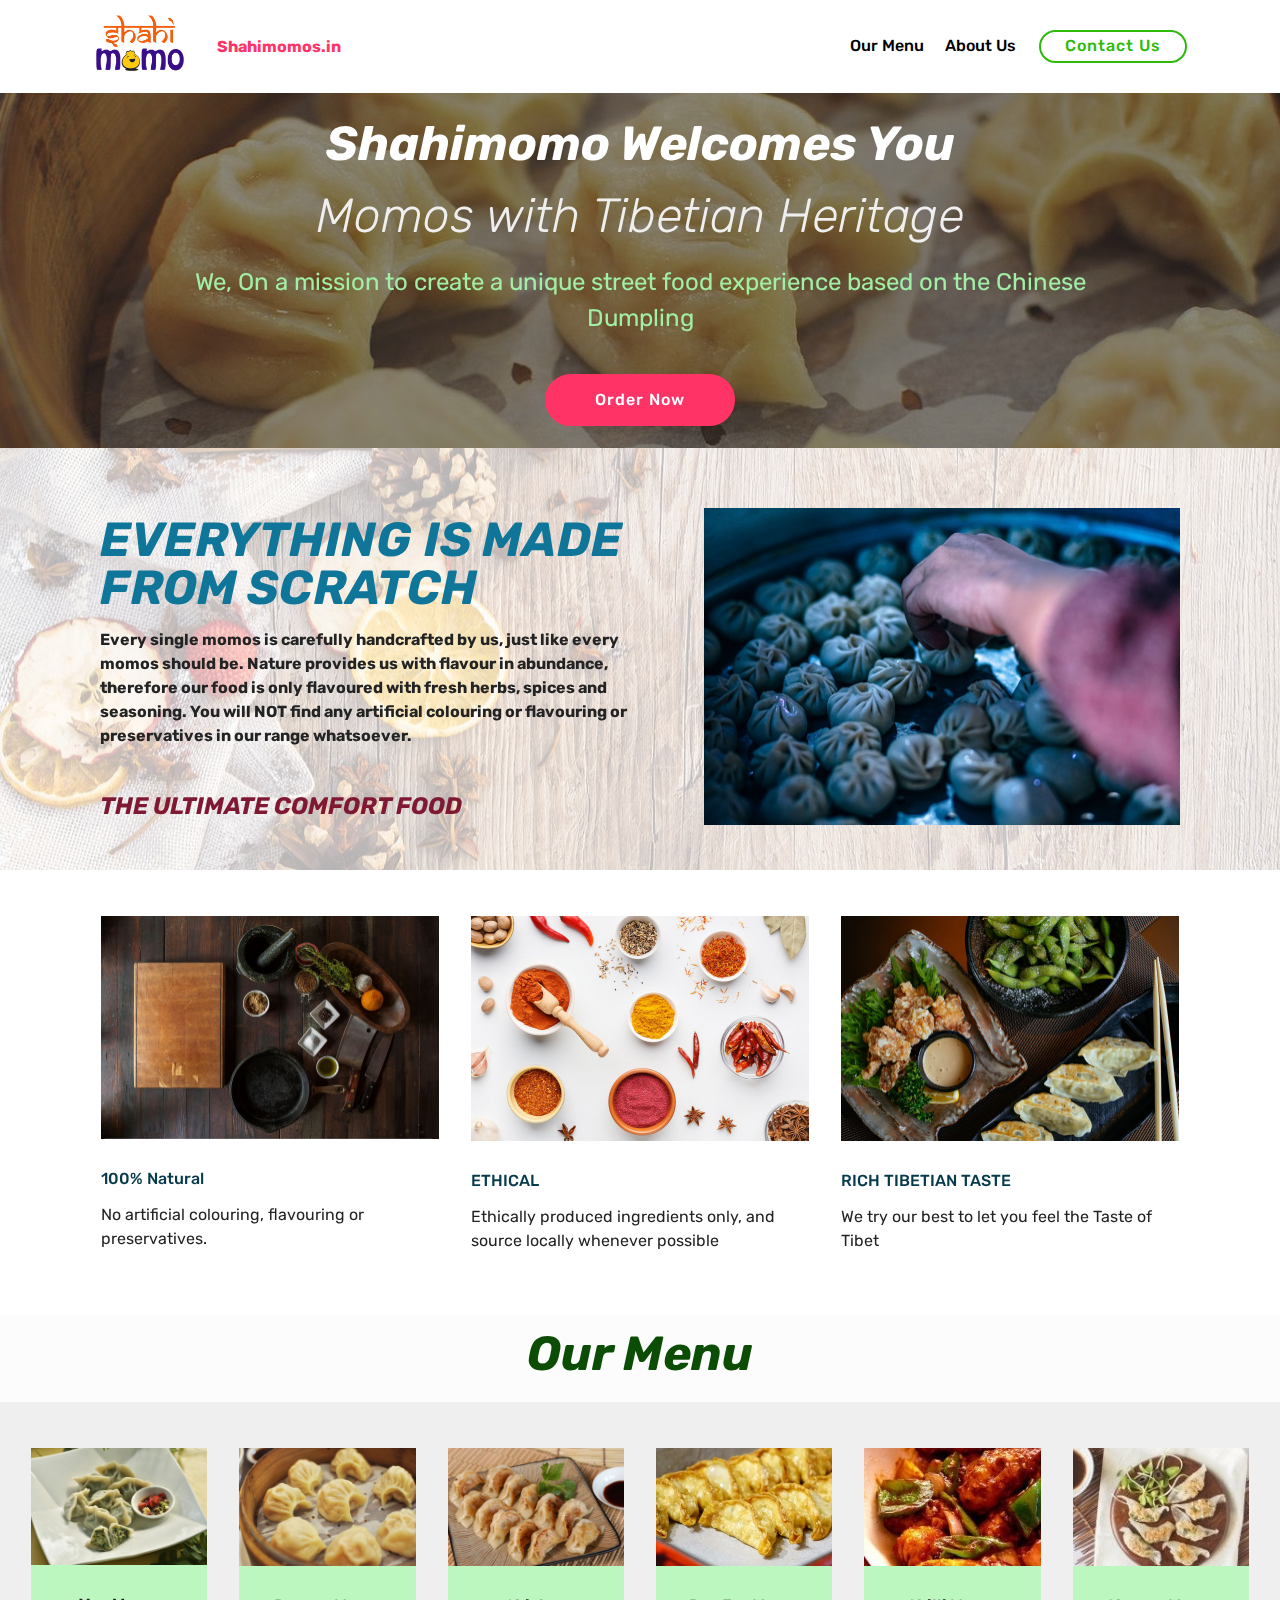
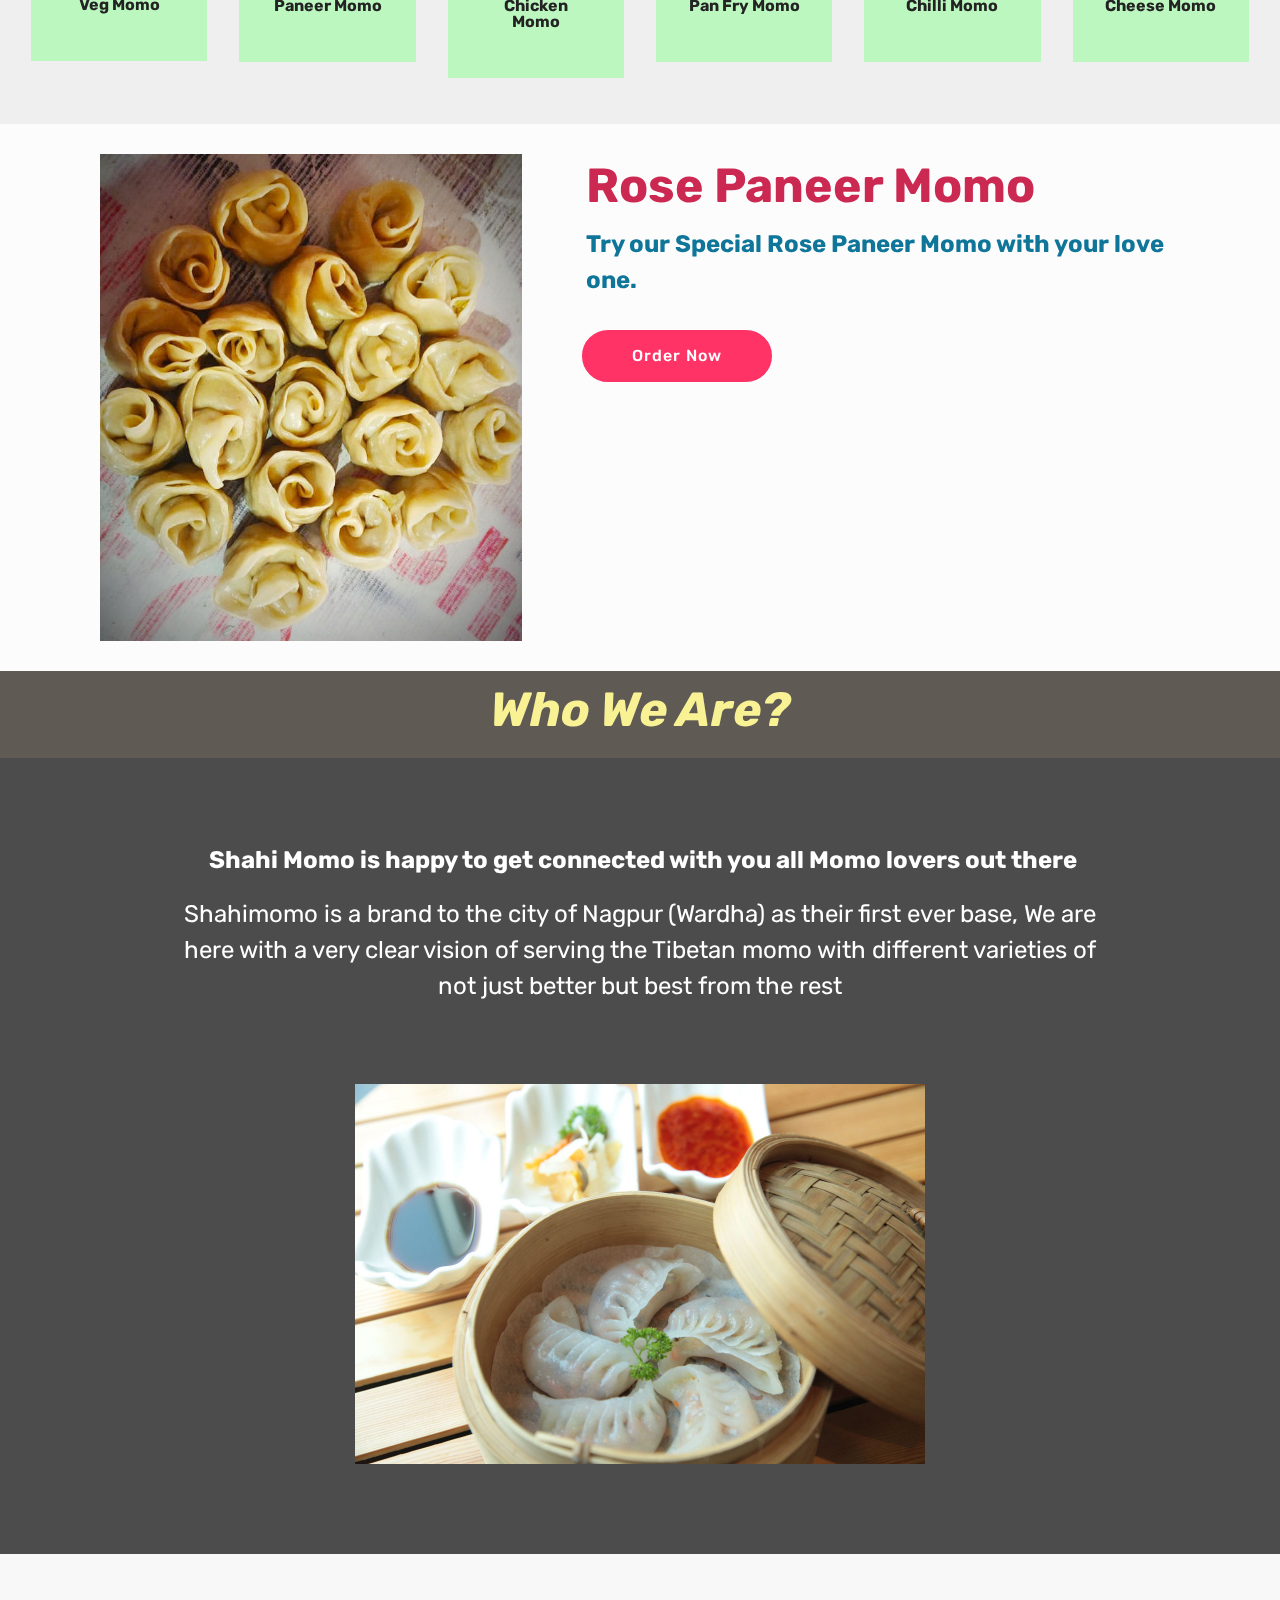
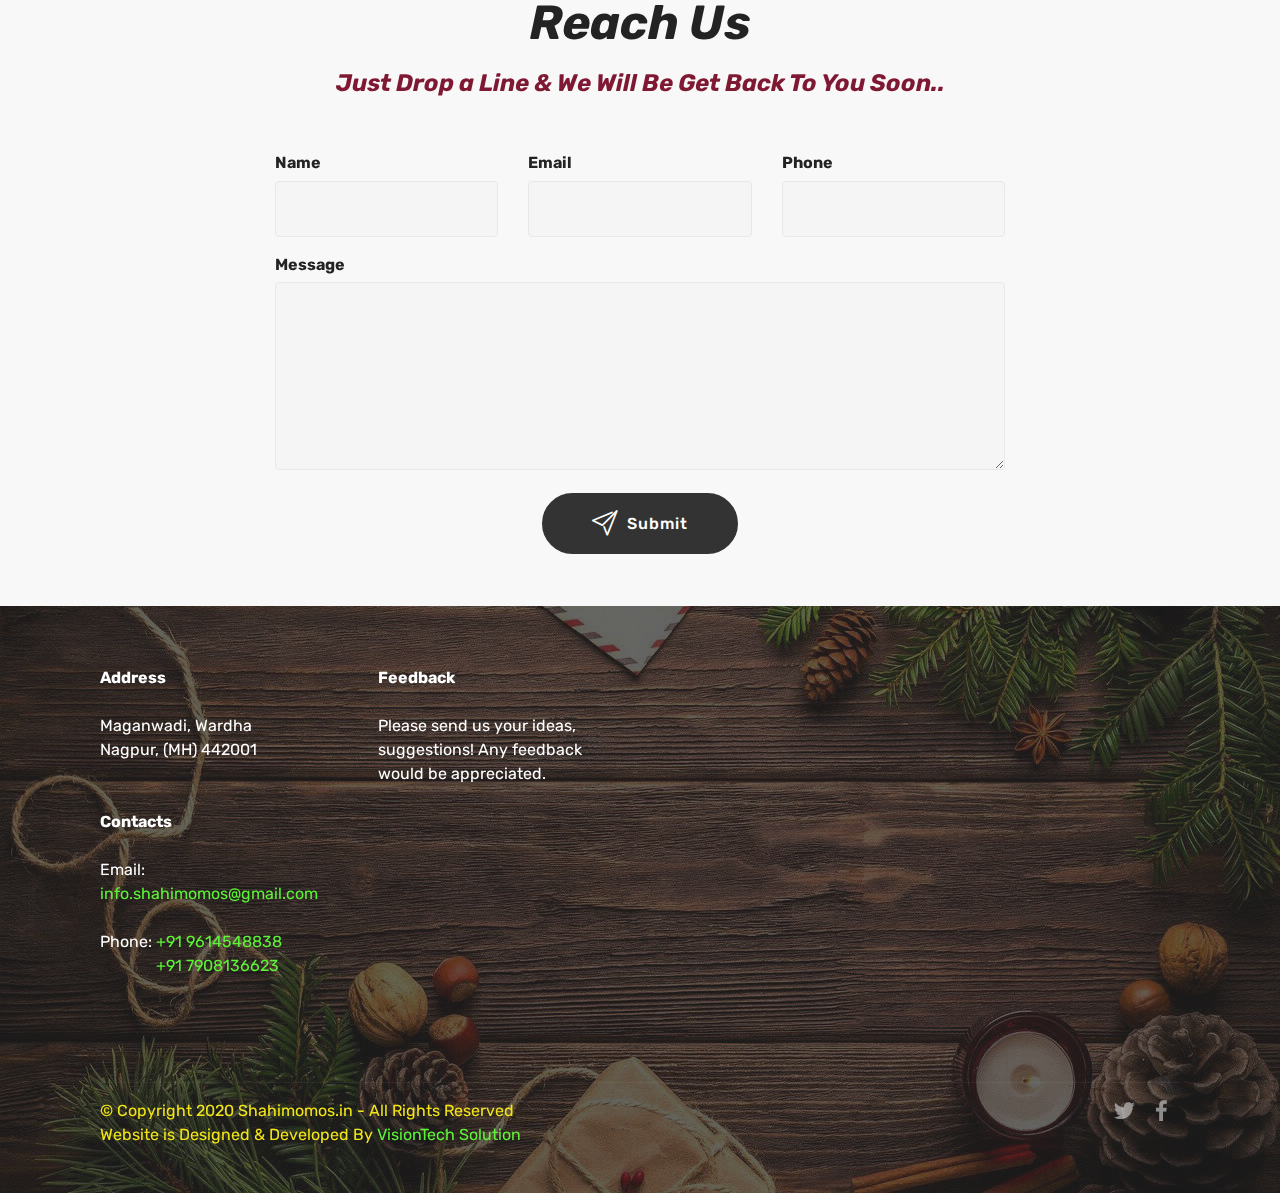
<file: index.html>
<!DOCTYPE html>
<html  >
<head>
  
  <meta charset="UTF-8">
  <meta http-equiv="X-UA-Compatible" content="IE=edge">
  
  <meta name="viewport" content="width=device-width, initial-scale=1, minimum-scale=1">
  <link rel="shortcut icon" href="assets/images/images-128x117.png" type="image/x-icon">
  <meta name="description" content="Best momo in wardha, Rich Tibetian Dumplings, Best momo maker in nagpur, best place to eat momo, Veg momo in Wardha, Paneer momo in Nagpur, Cheapest place for momo, shahimomo.in">
  
  <title>ShahiMomos.in</title>
  <link rel="stylesheet" href="assets/web/assets/mobirise-icons-bold/mobirise-icons-bold.css">
  <link rel="stylesheet" href="assets/bootstrap/css/bootstrap.min.css">
  <link rel="stylesheet" href="assets/bootstrap/css/bootstrap-grid.min.css">
  <link rel="stylesheet" href="assets/bootstrap/css/bootstrap-reboot.min.css">
  <link rel="stylesheet" href="assets/socicon/css/styles.css">
  <link rel="stylesheet" href="assets/dropdown/css/style.css">
  <link rel="stylesheet" href="assets/tether/tether.min.css">
  <link rel="stylesheet" href="assets/theme/css/style.css">
  <link rel="preload" as="style" href="assets/mobirise/css/mbr-additional.css"><link rel="stylesheet" href="assets/mobirise/css/mbr-additional.css" type="text/css">
  
  
  
</head>
<body>
  <section class="menu cid-rQ0As3Gw1O" once="menu" id="menu2-d">

    

    <nav class="navbar navbar-expand beta-menu navbar-dropdown align-items-center navbar-fixed-top navbar-toggleable-sm">
        <button class="navbar-toggler navbar-toggler-right" type="button" data-toggle="collapse" data-target="#navbarSupportedContent" aria-controls="navbarSupportedContent" aria-expanded="false" aria-label="Toggle navigation">
            <div class="hamburger">
                <span></span>
                <span></span>
                <span></span>
                <span></span>
            </div>
        </button>
        <div class="menu-logo">
            <div class="navbar-brand">
                <span class="navbar-logo">
                    <a href="#top">
                        <img src="assets/images/shahi-momo-logo-2-242x150.png" alt="" title="" style="height: 4.8rem;">
                    </a>
                </span>
                <span class="navbar-caption-wrap"><a class="navbar-caption text-secondary display-4" href="index.html">Shahimomos.in</a></span>
            </div>
        </div>
        <div class="collapse navbar-collapse" id="navbarSupportedContent">
            <ul class="navbar-nav nav-dropdown" data-app-modern-menu="true"><li class="nav-item">
                    <a class="nav-link link text-black display-4" href="index.html#header16-5">Our Menu</a>
                </li>
                <li class="nav-item">
                    <a class="nav-link link text-black display-4" href="index.html#header16-6">
                        About Us
                    </a>
                </li></ul>
            <div class="navbar-buttons mbr-section-btn"><a class="btn btn-sm btn-primary-outline display-4" href="https://wa.me/+919614548838">Contact Us</a></div>
        </div>
    </nav>
</section>

<section class="header1 cid-rPTPG1tOv0 mbr-parallax-background" id="header1-1">

    

    <div class="mbr-overlay" style="opacity: 0.5; background-color: rgb(35, 35, 35);">
    </div>

    <div class="container">
        <div class="row justify-content-md-center">
            <div class="mbr-white col-md-10">
                <h1 class="mbr-section-title align-center mbr-bold pb-3 mbr-fonts-style display-2"><em>Shahimomo Welcomes You</em></h1>
                <h3 class="mbr-section-subtitle align-center mbr-light pb-3 mbr-fonts-style display-2"><em>Momos with Tibetian Heritage</em></h3>
                <p class="mbr-text align-center pb-3 mbr-fonts-style display-5">We, On a mission to create a unique street food experience based on the Chinese Dumpling
                </p>
                <div class="mbr-section-btn align-center"><a class="btn btn-md btn-secondary display-4" href="Order_Now.html">Order Now</a></div>
            </div>
        </div>
    </div>

</section>

<section class="services2 cid-rPTTUf7X37 mbr-parallax-background" id="services2-2">
    <!---->
    
    <!---->
    <!--Overlay-->
    <div class="mbr-overlay" style="opacity: 0.7; background-color: rgb(255, 255, 255);">
    </div>
    <!--Container-->
    <div class="container">
        <div class="col-md-12">
            <div class="media-container-row">
                <div class="mbr-figure" style="width: 50%;">
                    <img src="assets/images/shahimomos.in-952x635.jpg" alt="" title="">
                </div>
                <div class="align-left aside-content">
                    <h2 class="mbr-title pt-2 mbr-fonts-style display-2"><em><strong>EVERYTHING</strong> <strong>IS MADE FROM SCRATCH</strong></em></h2>
                    <div class="mbr-section-text">
                        <p class="mbr-text text1 pt-2 mbr-light mbr-fonts-style display-7"><strong>
                            Every single momos is carefully handcrafted by us, just like every momos should be. Nature provides us with flavour in abundance, therefore our food is only flavoured with fresh herbs, spices and seasoning. You will NOT find any artificial colouring or flavouring or preservatives in our range whatsoever.
                        </strong></p>
                        <p class="mbr-text text2 pt-4 mbr-light mbr-fonts-style display-5"><em><strong>THE ULTIMATE COMFORT FOOD</strong></em></p>
                    </div>
                    <!--Btn-->
                    
                </div>
            </div>
        </div>
    </div>
</section>

<section class="features2 cid-rPTVGCD7DV" id="features2-3">

    

    
    
    <div class="container">
        <div class="media-container-row">
            <div class="card p-3 col-12 col-md-6 col-lg-4">
                <div class="card-wrapper">
                    <div class="card-img">
                        <img src="assets/images/shahimomos.in-11-676x447.jpg" alt="" title="">
                    </div>
                    <div class="card-box">
                        <h4 class="card-title pb-3 mbr-fonts-style display-7">100% Natural</h4>
                        <p class="mbr-text mbr-fonts-style display-7">No artificial colouring, flavouring or preservatives.</p>
                    </div>
                </div>
            </div>

            <div class="card p-3 col-12 col-md-6 col-lg-4">
                <div class="card-wrapper">
                    <div class="card-img">
                        <img src="assets/images/shahimomos.in-fr-676x450.jpg" alt="" title="">
                    </div>
                    <div class="card-box ">
                        <h4 class="card-title pb-3 mbr-fonts-style display-7">
                            ETHICAL
                        </h4>
                        <p class="mbr-text mbr-fonts-style display-7">Ethically produced ingredients only, and source locally whenever possible</p>
                    </div>
                </div>
            </div>

            <div class="card p-3 col-12 col-md-6 col-lg-4">
                <div class="card-wrapper">
                    <div class="card-img">
                        <img src="assets/images/shahimomos.in-vj-676x451.jpg" alt="" title="">
                    </div>
                    <div class="card-box">
                        <h4 class="card-title pb-3 mbr-fonts-style display-7">RICH TIBETIAN TASTE</h4>
                        <p class="mbr-text mbr-fonts-style display-7">We try our best to let you feel the Taste of Tibet</p>
                    </div>
                </div>
            </div>

            
        </div>
    </div>
</section>

<section class="header1 cid-rPTZVzXrGd mbr-parallax-background" id="header16-5">

    

    <div class="mbr-overlay" style="opacity: 0.8; background-color: rgb(255, 255, 255);">
    </div>

    <div class="container">
        <div class="row justify-content-md-center">
            <div class="col-md-10 align-center">
                
                <h3 class="mbr-section-subtitle mbr-light pb-3 mbr-fonts-style display-2"><strong><em>Our Menu</em></strong></h3>
                
                
            </div>
        </div>
    </div>

</section>

<section class="features17 cid-rPTZSvDpLK mbr-parallax-background" id="features17-4">
    
    

    <div class="mbr-overlay" style="opacity: 0.7; background-color: rgb(239, 239, 239);">
    </div>
    <div class="container-fluid">
        <div class="media-container-row">
            <div class="card p-3 col-12 col-md-6 col-lg-2">
                <div class="card-wrapper">
                    <div class="card-img">
                        <img src="assets/images/shahimomos.in-3-376x249.jpg" alt="" title="">
                    </div>
                    <div class="card-box">
                        <h4 class="card-title pb-3 mbr-fonts-style display-7"><strong>Veg Momo</strong></h4>
                        
                    </div>
                </div>
            </div>

            <div class="card p-3 col-12 col-md-6 col-lg-2">
                <div class="card-wrapper">
                    <div class="card-img">
                        <img src="assets/images/shahimomos.in-4-376x250.jpg" alt="" title="">
                    </div>
                    <div class="card-box">
                        <h4 class="card-title pb-3 mbr-fonts-style display-7"><strong>Paneer Momo</strong></h4>
                        
                    </div>
                </div>
            </div>

            <div class="card p-3 col-12 col-md-6 col-lg-2">
                <div class="card-wrapper">
                    <div class="card-img">
                        <img src="assets/images/shahimomos.in-7-376x250.jpg" alt="" title="">
                    </div>
                    <div class="card-box">
                        <h4 class="card-title pb-3 mbr-fonts-style display-7"><strong>Chicken Momo</strong></h4>
                        
                    </div>
                </div>
            </div>

            <div class="card p-3 col-12 col-md-6 col-lg-2">
                <div class="card-wrapper">
                    <div class="card-img">
                        <img src="assets/images/shahimomos.in-5-376x282.jpeg" alt="" title="">
                    </div>
                    <div class="card-box">
                        <h4 class="card-title pb-3 mbr-fonts-style display-7"><strong>Pan Fry Momo</strong></h4>
                        
                    </div>
                </div>
            </div>
            <div class="card p-3 col-12 col-md-6 col-lg-2">
                <div class="card-wrapper">
                    <div class="card-img">
                        <img src="assets/images/1530507824-1-376x282.jpeg" alt="" title="">
                    </div>
                    <div class="card-box">
                        <h4 class="card-title pb-3 mbr-fonts-style display-7"><strong>Chilli Momo</strong></h4>
                        
                    </div>
                </div>
            </div>
            <div class="card p-3 col-12 col-md-6 col-lg-2">
                <div class="card-wrapper">
                    <div class="card-img">
                        <img src="assets/images/shahimomos.in-4-376x486.jpeg" alt="" title="">
                    </div>
                    <div class="card-box">
                        <h4 class="card-title pb-3 mbr-fonts-style display-7"><strong>Cheese Momo</strong></h4>
                        
                    </div>
                </div>
            </div>
        </div>
    </div>
</section>

<section class="services2 cid-rQ0efYqLG3 mbr-parallax-background" id="services2-b">
    <!---->
    
    <!---->
    <!--Overlay-->
    <div class="mbr-overlay" style="opacity: 0.8; background-color: rgb(255, 255, 255);">
    </div>
    <!--Container-->
    <div class="container">
        <div class="col-md-12">
            <div class="media-container-row">
                <div class="mbr-figure" style="width: 45%;">
                    <img src="assets/images/whatsapp-image-2020-02-08-at-10.34.26-pm-593x685.jpg" alt="" title="">
                </div>
                <div class="align-left aside-content">
                    <h2 class="mbr-title pt-2 mbr-fonts-style display-2"><strong>Rose Paneer Momo</strong></h2>
                    <div class="mbr-section-text">
                        <p class="mbr-text text1 pt-2 mbr-light mbr-fonts-style display-5"><strong>Try our Special Rose Paneer Momo with your love one.</strong></p>
                        
                    </div>
                    <!--Btn-->
                    <div class="mbr-section-btn pt-3 align-left"><a href="Order_Now.html" class="btn btn-secondary display-4">Order Now</a></div>
                </div>
            </div>
        </div>
    </div>
</section>

<section class="header1 cid-rPU2KFSTqj mbr-parallax-background" id="header16-6">

    

    <div class="mbr-overlay" style="opacity: 0.9; background-color: rgb(79, 73, 67);">
    </div>

    <div class="container">
        <div class="row justify-content-md-center">
            <div class="col-md-10 align-center">
                
                <h3 class="mbr-section-subtitle mbr-light pb-3 mbr-fonts-style display-2"><strong><em>Who We Are?</em></strong></h3>
                
                
            </div>
        </div>
    </div>

</section>

<section class="header4 cid-rPU3enYfwt mbr-parallax-background" id="header4-8">

    

    <div class="mbr-overlay" style="opacity: 0.8; background-color: rgb(35, 35, 35);">
    </div>

    <div class="container">
        <div class="row justify-content-md-center">
            <div class="media-content col-md-10">
                <h1 class="mbr-section-title align-center mbr-white pb-3 mbr-bold mbr-fonts-style display-5">&nbsp;Shahi Momo is happy to get connected with you all Momo lovers out there</h1>
                
                <div class="mbr-text align-center mbr-white pb-3">
                    <p class="mbr-text mbr-fonts-style display-5">Shahimomo&nbsp;is a brand to the city of Nagpur (Wardha)&nbsp;as their first ever base, We are here with a very clear vision of serving the Tibetan momo with different varieties of not just better but best from the rest</p>
                </div>
                
            </div>
            <div class="mbr-figure pt-5">
                <img src="assets/images/shahimomos.in-1-1140x760.jpg" alt="" title="" style="width: 50%;">
            </div>
        </div>
    </div>
</section>

<section class="mbr-section form1 cid-rPU6ZiES2X mbr-parallax-background" id="form1-9">

    

    <div class="mbr-overlay" style="opacity: 0.6; background-color: rgb(255, 255, 255);">
    </div>
    <div class="container">
        <div class="row justify-content-center">
            <div class="title col-12 col-lg-8">
                <h2 class="mbr-section-title align-center pb-3 mbr-fonts-style display-2"><em><strong>Reach Us</strong></em></h2>
                <h3 class="mbr-section-subtitle align-center mbr-light pb-3 mbr-fonts-style display-5"><strong><em>Just Drop a Line &amp; We Will Be Get Back To You Soon..</em></strong></h3>
            </div>
        </div>
    </div>
    <div class="container">
        <div class="row justify-content-center">
            <div class="media-container-column col-lg-8" data-form-type="formoid">
                <!---Formbuilder Form--->
                <form action="https://mobirise.com/" method="POST" class="mbr-form form-with-styler" data-form-title="Mobirise Form"><input type="hidden" name="email" data-form-email="true" value="X6Wkgwj46HqmZNm3rgYT01ur6QQKSMQWExLVFVSNYHWghOhMpp/k+MeIwf1v7Aaep3oClC25hiyM0pa3XWS6WIFgrHYWk3YY0dTL7TbPeezrmjZ7H/4Q1u9unNeKRg+B">
                    <div class="row">
                        <div hidden="hidden" data-form-alert="" class="alert alert-success col-12">Thanks for filling out the form!</div>
                        <div hidden="hidden" data-form-alert-danger="" class="alert alert-danger col-12">
                        </div>
                    </div>
                    <div class="dragArea row">
                        <div class="col-md-4  form-group" data-for="name">
                            <label for="name-form1-9" class="form-control-label mbr-fonts-style display-7"><strong>Name</strong></label>
                            <input type="text" name="name" data-form-field="Name" required="required" class="form-control display-7" id="name-form1-9">
                        </div>
                        <div class="col-md-4  form-group" data-for="email">
                            <label for="email-form1-9" class="form-control-label mbr-fonts-style display-7"><strong>Email</strong></label>
                            <input type="email" name="email" data-form-field="Email" required="required" class="form-control display-7" id="email-form1-9">
                        </div>
                        <div data-for="phone" class="col-md-4  form-group">
                            <label for="phone-form1-9" class="form-control-label mbr-fonts-style display-7"><strong>Phone</strong></label>
                            <input type="tel" name="phone" data-form-field="Phone" class="form-control display-7" id="phone-form1-9">
                        </div>
                        <div data-for="message" class="col-md-12 form-group">
                            <label for="message-form1-9" class="form-control-label mbr-fonts-style display-7"><strong>Message</strong></label>
                            <textarea name="message" data-form-field="Message" class="form-control display-7" id="message-form1-9"></textarea>
                        </div>
                        <div class="col-md-12 input-group-btn align-center"><button type="submit" class="btn btn-form btn-black display-4"><span class="mbrib-paper-plane mbr-iconfont mbr-iconfont-btn"></span>Submit</button></div>
                    </div>
                </form><!---Formbuilder Form--->
            </div>
        </div>
    </div>
</section>

<section class="cid-rPU8gIEfs6" id="footer2-a">

    

    <div class="mbr-overlay" style="opacity: 0.7; background-color: rgb(35, 35, 35);"></div>

    <div class="container">
        <div class="media-container-row content mbr-white">
            <div class="col-12 col-md-3 mbr-fonts-style display-7">
                <p class="mbr-text">
                    <strong>Address</strong>
                    <br>
                    <br>Maganwadi, Wardha&nbsp;<br>Nagpur, (MH) 442001<br>
                    <br>
                    <br><strong>Contacts</strong>
                    <br>
                    <br>Email: <a href="mailto:info.shahimomos@gmail.com">info.shahimomos@gmail.com</a><br><br>Phone: <a href="tel:+919614548838">+91 9614548838</a>&nbsp;<br>&nbsp; &nbsp; &nbsp; &nbsp; &nbsp; &nbsp; &nbsp; <a href="tel:+917908136623">+91 7908136623</a></p>
            </div>
            <div class="col-12 col-md-3 mbr-fonts-style display-7">
                <p class="mbr-text"><strong>Feedback</strong>
                    <br>
                    <br>Please send us your ideas, suggestions! Any feedback would be appreciated.
                </p>
            </div>
            <div class="col-12 col-md-6">
                <div class="google-map"><iframe frameborder="0" style="border:0" src="https://www.google.com/maps/embed?pb=!1m18!1m12!1m3!1d3731.2957175149!2d78.5920645149277!3d20.73880488615623!2m3!1f0!2f0!3f0!3m2!1i1024!2i768!4f13.1!3m3!1m2!1s0x3bd47fdc849666a1%3A0xf864f578d96a3a98!2sShahi%20Momos(Dipak)!5e0!3m2!1sen!2sin!4v1581159284503!5m2!1sen!2sin" allowfullscreen=""></iframe></div>
            </div>
        </div>
        <div class="footer-lower">
            <div class="media-container-row">
                <div class="col-sm-12">
                    <hr>
                </div>
            </div>
            <div class="media-container-row mbr-white">
                <div class="col-sm-6 copyright">
                    <p class="mbr-text mbr-fonts-style display-7">
                        © Copyright 2020 Shahimomos.in&nbsp;- All Rights Reserved<br>Website is Designed &amp; Developed By <strong><em><a href="https://web.thevisiontech.in" target="_blank" class="text-primary">VisionTech Solution</a></em></strong></p>
                </div>
                <div class="col-md-6">
                    <div class="social-list align-right">
                        <div class="soc-item">
                            <a href="https://web.thevisiontech.in" target="_blank">
                                <span class="mbr-iconfont mbr-iconfont-social socicon-twitter socicon"></span>
                            </a>
                        </div>
                        <div class="soc-item">
                            <a href="https://web.thevisiontech.in" target="_blank">
                                <span class="mbr-iconfont mbr-iconfont-social socicon-facebook socicon"></span>
                            </a>
                        </div>
                        
                        
                        
                        
                    </div>
                </div>
            </div>
        </div>
    </div>
</section>


  <script src="assets/web/assets/jquery/jquery.min.js"></script>
  <script src="assets/popper/popper.min.js"></script>
  <script src="assets/bootstrap/js/bootstrap.min.js"></script>
  <script src="assets/smoothscroll/smooth-scroll.js"></script>
  <script src="assets/dropdown/js/nav-dropdown.js"></script>
  <script src="assets/dropdown/js/navbar-dropdown.js"></script>
  <script src="assets/touchswipe/jquery.touch-swipe.min.js"></script>
  <script src="assets/parallax/jarallax.min.js"></script>
  <script src="assets/tether/tether.min.js"></script>
  <script src="assets/theme/js/script.js"></script>
  <script src="assets/formoid/formoid.min.js"></script>
  
  <!-- WhatsHelp.io widget -->
<script type="text/javascript">
    (function () {
        var options = {
            whatsapp: "+919614548838", // WhatsApp number
            call_to_action: "Chat", // Call to action
            position: "right", // Position may be 'right' or 'left'
        };
        var proto = document.location.protocol, host = "whatshelp.io", url = proto + "//static." + host;
        var s = document.createElement('script'); s.type = 'text/javascript'; s.async = true; s.src = url + '/widget-send-button/js/init.js';
        s.onload = function () { WhWidgetSendButton.init(host, proto, options); };
        var x = document.getElementsByTagName('script')[0]; x.parentNode.insertBefore(s, x);
    })();
</script>
<!-- /WhatsHelp.io widget -->
</body>
</html>
</file>
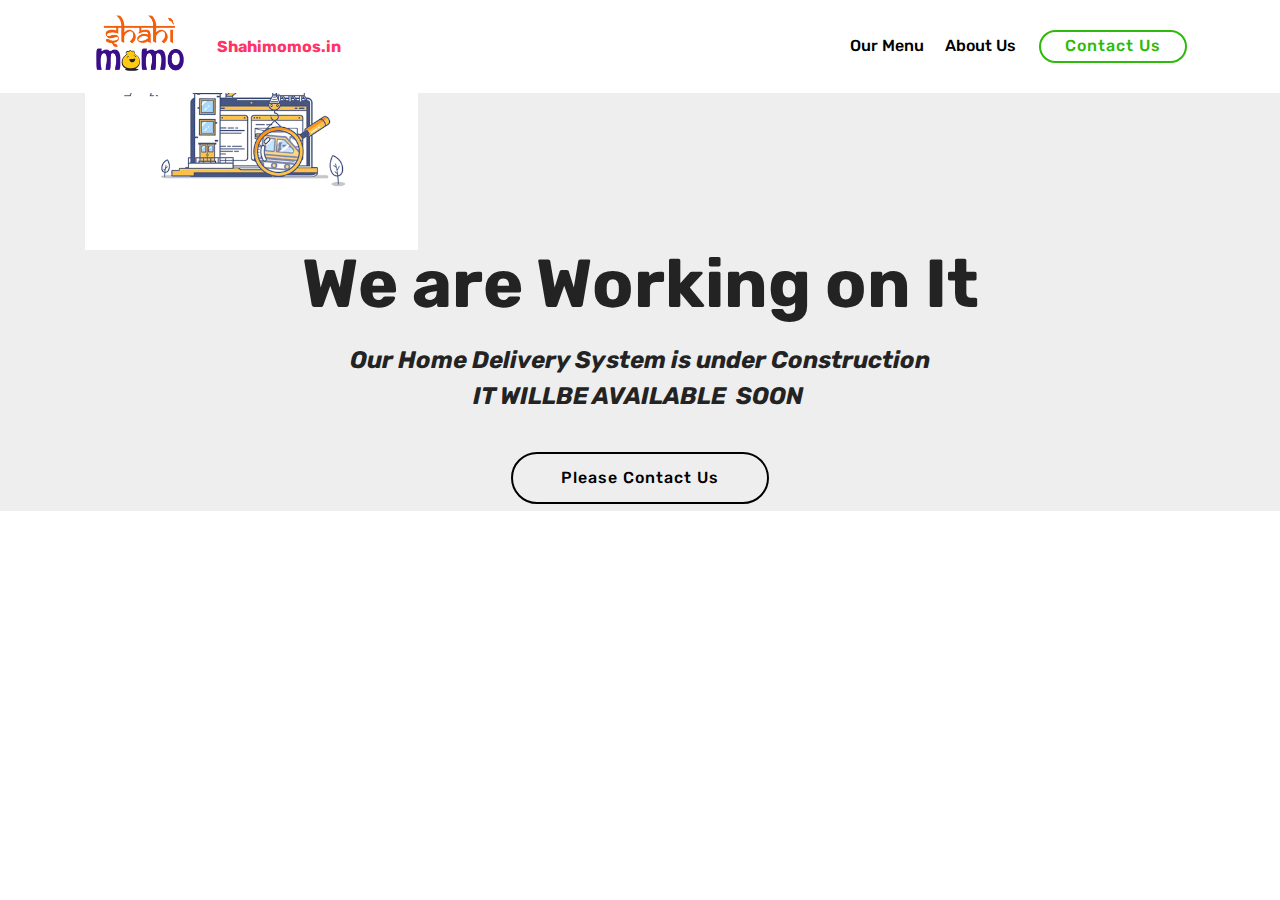
<file: Comimg Soon.html>
<!DOCTYPE html>
<html  >
<head>
  
  <meta charset="UTF-8">
  <meta http-equiv="X-UA-Compatible" content="IE=edge">
  
  <meta name="viewport" content="width=device-width, initial-scale=1, minimum-scale=1">
  <link rel="shortcut icon" href="assets/images/images-128x117.png" type="image/x-icon">
  <meta name="description" content="Shahimomos.in
Website is Designed & Developed By VisionTech Solution
https://web.thevisiontech.in">
  
  <title>Coming Soon</title>
  <link rel="stylesheet" href="assets/bootstrap/css/bootstrap.min.css">
  <link rel="stylesheet" href="assets/bootstrap/css/bootstrap-grid.min.css">
  <link rel="stylesheet" href="assets/bootstrap/css/bootstrap-reboot.min.css">
  <link rel="stylesheet" href="assets/tether/tether.min.css">
  <link rel="stylesheet" href="assets/dropdown/css/style.css">
  <link rel="stylesheet" href="assets/theme/css/style.css">
  <link rel="preload" as="style" href="assets/mobirise/css/mbr-additional.css"><link rel="stylesheet" href="assets/mobirise/css/mbr-additional.css" type="text/css">
  
  
  
</head>
<body>
  <section class="menu cid-rPTNNwY2YM" once="menu" id="menu2-c">

    

    <nav class="navbar navbar-expand beta-menu navbar-dropdown align-items-center navbar-fixed-top navbar-toggleable-sm">
        <button class="navbar-toggler navbar-toggler-right" type="button" data-toggle="collapse" data-target="#navbarSupportedContent" aria-controls="navbarSupportedContent" aria-expanded="false" aria-label="Toggle navigation">
            <div class="hamburger">
                <span></span>
                <span></span>
                <span></span>
                <span></span>
            </div>
        </button>
        <div class="menu-logo">
            <div class="navbar-brand">
                <span class="navbar-logo">
                    <a href="#top">
                        <img src="assets/images/shahi-momo-logo-2-242x150.png" alt="" title="" style="height: 4.8rem;">
                    </a>
                </span>
                <span class="navbar-caption-wrap"><a class="navbar-caption text-secondary display-4" href="index.html">Shahimomos.in</a></span>
            </div>
        </div>
        <div class="collapse navbar-collapse" id="navbarSupportedContent">
            <ul class="navbar-nav nav-dropdown" data-app-modern-menu="true"><li class="nav-item">
                    <a class="nav-link link text-black display-4" href="index.html#header16-5">Our Menu</a>
                </li>
                <li class="nav-item">
                    <a class="nav-link link text-black display-4" href="index.html#header16-6">
                        About Us
                    </a>
                </li></ul>
            <div class="navbar-buttons mbr-section-btn"><a class="btn btn-sm btn-primary-outline display-4" href="https://wa.me/+917908136623">Contact Us</a></div>
        </div>
    </nav>
</section>

<section class="cid-rQ0ixML07Y" id="image3-e">

    

    <figure class="mbr-figure container">
            <div class="image-block" style="width: 30%;">
                <img src="assets/images/6a43b8fd417f7c1409743e754c240189.gif" width="1400" alt="" title="">
                
            </div>
    </figure>
</section>

<section class="header1 cid-rQ0iDgtPPs" id="header16-f">

    

    

    <div class="container">
        <div class="row justify-content-md-center">
            <div class="col-md-10 align-center">
                <h1 class="mbr-section-title mbr-bold pb-3 mbr-fonts-style display-1">We are Working on It</h1>
                
                <p class="mbr-text pb-3 mbr-fonts-style display-5"><em><strong>Our Home Delivery System is under Construction<br>IT WILLBE AVAILABLE &nbsp;</strong></em><strong><em>SOON&nbsp;</em></strong><br></p>
                <div class="mbr-section-btn"><a class="btn btn-md btn-black-outline display-4" href="tel:+917908136623">Please Contact Us</a></div>
            </div>
        </div>
    </div>

</section>


  <script src="assets/web/assets/jquery/jquery.min.js"></script>
  <script src="assets/popper/popper.min.js"></script>
  <script src="assets/bootstrap/js/bootstrap.min.js"></script>
  <script src="assets/tether/tether.min.js"></script>
  <script src="assets/smoothscroll/smooth-scroll.js"></script>
  <script src="assets/dropdown/js/nav-dropdown.js"></script>
  <script src="assets/dropdown/js/navbar-dropdown.js"></script>
  <script src="assets/touchswipe/jquery.touch-swipe.min.js"></script>
  <script src="assets/theme/js/script.js"></script>
  
  
</body>
</html>
</file>
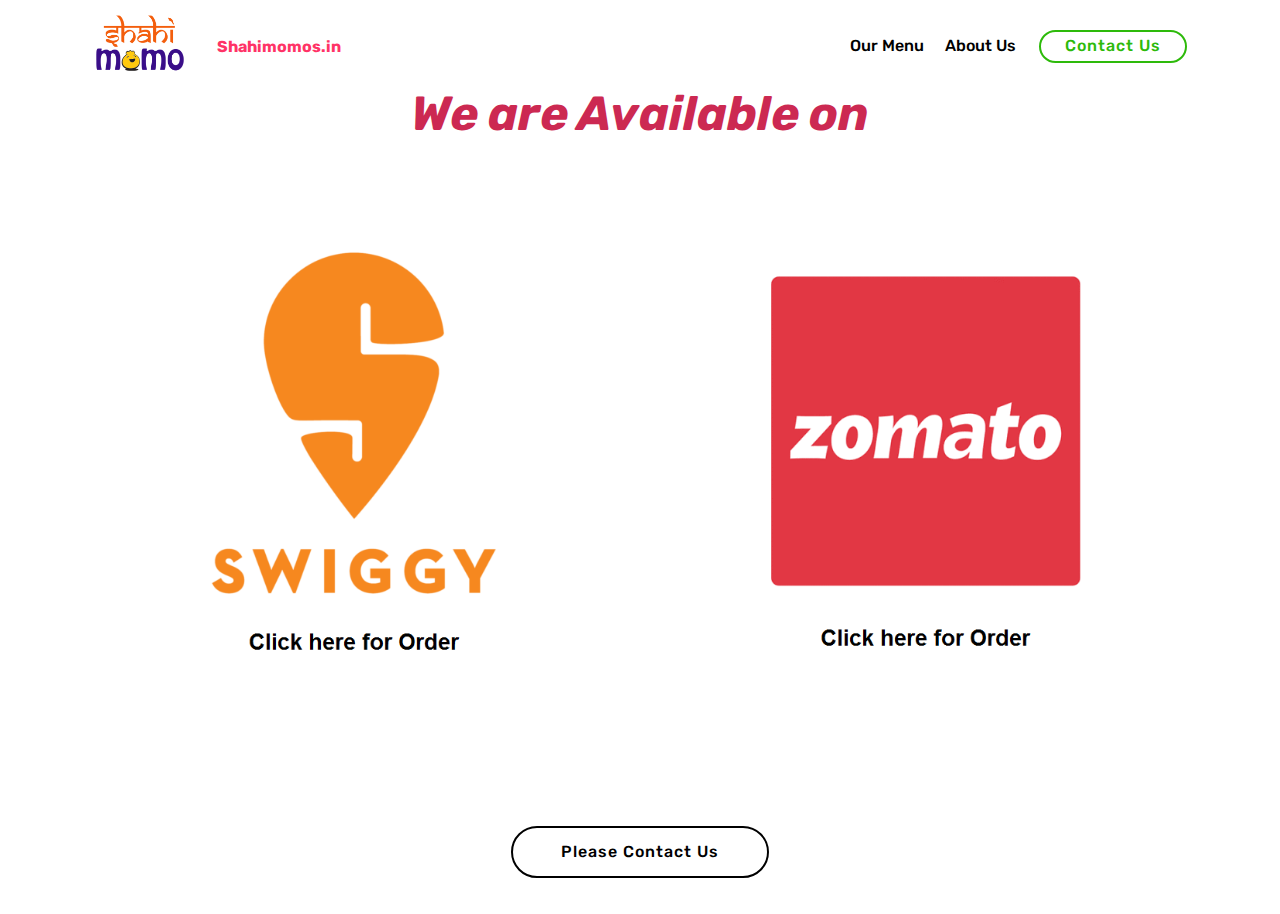
<file: html.html>
<!DOCTYPE html>
<html  >
<head>
  
  <meta charset="UTF-8">
  <meta http-equiv="X-UA-Compatible" content="IE=edge">
  
  <meta name="viewport" content="width=device-width, initial-scale=1, minimum-scale=1">
  <link rel="shortcut icon" href="assets/images/images-128x117.png" type="image/x-icon">
  <meta name="description" content="Shahimomos.in
Website is Designed & Developed By VisionTech Solution
https://web.thevisiontech.in">
  
  <title>Coming Soon</title>
  <link rel="stylesheet" href="assets/bootstrap/css/bootstrap.min.css">
  <link rel="stylesheet" href="assets/bootstrap/css/bootstrap-grid.min.css">
  <link rel="stylesheet" href="assets/bootstrap/css/bootstrap-reboot.min.css">
  <link rel="stylesheet" href="assets/tether/tether.min.css">
  <link rel="stylesheet" href="assets/dropdown/css/style.css">
  <link rel="stylesheet" href="assets/theme/css/style.css">
  <link rel="preload" as="style" href="assets/mobirise/css/mbr-additional.css"><link rel="stylesheet" href="assets/mobirise/css/mbr-additional.css" type="text/css">
  
  
  
</head>
<body>
  <section class="menu cid-rPTNNwY2YM" once="menu" id="menu2-c">

    

    <nav class="navbar navbar-expand beta-menu navbar-dropdown align-items-center navbar-fixed-top navbar-toggleable-sm">
        <button class="navbar-toggler navbar-toggler-right" type="button" data-toggle="collapse" data-target="#navbarSupportedContent" aria-controls="navbarSupportedContent" aria-expanded="false" aria-label="Toggle navigation">
            <div class="hamburger">
                <span></span>
                <span></span>
                <span></span>
                <span></span>
            </div>
        </button>
        <div class="menu-logo">
            <div class="navbar-brand">
                <span class="navbar-logo">
                    <a href="#top">
                        <img src="assets/images/shahi-momo-logo-2-242x150.png" alt="" title="" style="height: 4.8rem;">
                    </a>
                </span>
                <span class="navbar-caption-wrap"><a class="navbar-caption text-secondary display-4" href="index.html">Shahimomos.in</a></span>
            </div>
        </div>
        <div class="collapse navbar-collapse" id="navbarSupportedContent">
            <ul class="navbar-nav nav-dropdown" data-app-modern-menu="true"><li class="nav-item">
                    <a class="nav-link link text-black display-4" href="index.html#header16-5">Our Menu</a>
                </li>
                <li class="nav-item">
                    <a class="nav-link link text-black display-4" href="index.html#header16-6">
                        About Us
                    </a>
                </li></ul>
            <div class="navbar-buttons mbr-section-btn"><a class="btn btn-sm btn-primary-outline display-4" href="https://wa.me/+919614548838">Contact Us</a></div>
        </div>
    </nav>
</section>

<section class="services1 cid-rQ0wAhVqfE" id="services1-f">
    <!---->
    
    <!---->
    <!--Overlay-->
    
    <!--Container-->
    <div class="container">
        <div class="row justify-content-center">
            <!--Titles-->
            <div class="title pb-5 col-12">
                <h2 class="align-left pb-3 mbr-fonts-style display-2"><strong><em>We are Available on</em></strong></h2>
                
            </div>
            <!--Card-1-->
            <div class="card col-12 col-md-6 p-3">
                <div class="card-wrapper">
                    <div class="card-img">
                        <a href="https://www.swiggy.com/restaurants/shahi-momos-bachelor-road-wardha-city-wardha-148867" target="_blank"><img src="assets/images/shahimomo.in-on-swiggy-694x590.png" alt="" title=""></a>
                    </div>
                    <div class="card-box">
                        
                        
                        <!--Btn-->
                        
                    </div>
                </div>
            </div>
            <!--Card-2-->
            <div class="card col-12 col-md-6 p-3 last-child">
                <div class="card-wrapper">
                    <div class="card-img">
                        <a href="https://www.zomato.com/wardha/shahi-momos-wardha-locality/order" target="_blank"><img src="assets/images/shahimomo.in-on-zomato-696x590.png" alt="" title=""></a>
                    </div>
                    <div class="card-box">
                        
                        
                        <!--Btn-->
                        
                    </div>
                </div>
            </div>
            <!--Card-3-->
            
            <!--Card-4-->
            
        </div>
    </div>
</section>

<section class="header1 cid-rQ0B1pgI6k" id="header16-e">

    

    

    <div class="container">
        <div class="row justify-content-md-center">
            <div class="col-md-10 align-center">
                
                
                
                <div class="mbr-section-btn"><a class="btn btn-md btn-black-outline display-4" href="index.html">Please Contact Us</a></div>
            </div>
        </div>
    </div>

</section>


  <script src="assets/web/assets/jquery/jquery.min.js"></script>
  <script src="assets/popper/popper.min.js"></script>
  <script src="assets/bootstrap/js/bootstrap.min.js"></script>
  <script src="assets/tether/tether.min.js"></script>
  <script src="assets/smoothscroll/smooth-scroll.js"></script>
  <script src="assets/dropdown/js/nav-dropdown.js"></script>
  <script src="assets/dropdown/js/navbar-dropdown.js"></script>
  <script src="assets/touchswipe/jquery.touch-swipe.min.js"></script>
  <script src="assets/theme/js/script.js"></script>
  
  <!-- WhatsHelp.io widget -->
<script type="text/javascript">
    (function () {
        var options = {
            whatsapp: "+919614548838", // WhatsApp number
            call_to_action: "Chat", // Call to action
            position: "right", // Position may be 'right' or 'left'
        };
        var proto = document.location.protocol, host = "whatshelp.io", url = proto + "//static." + host;
        var s = document.createElement('script'); s.type = 'text/javascript'; s.async = true; s.src = url + '/widget-send-button/js/init.js';
        s.onload = function () { WhWidgetSendButton.init(host, proto, options); };
        var x = document.getElementsByTagName('script')[0]; x.parentNode.insertBefore(s, x);
    })();
</script>
<!-- /WhatsHelp.io widget -->
</body>
</html>
</file>
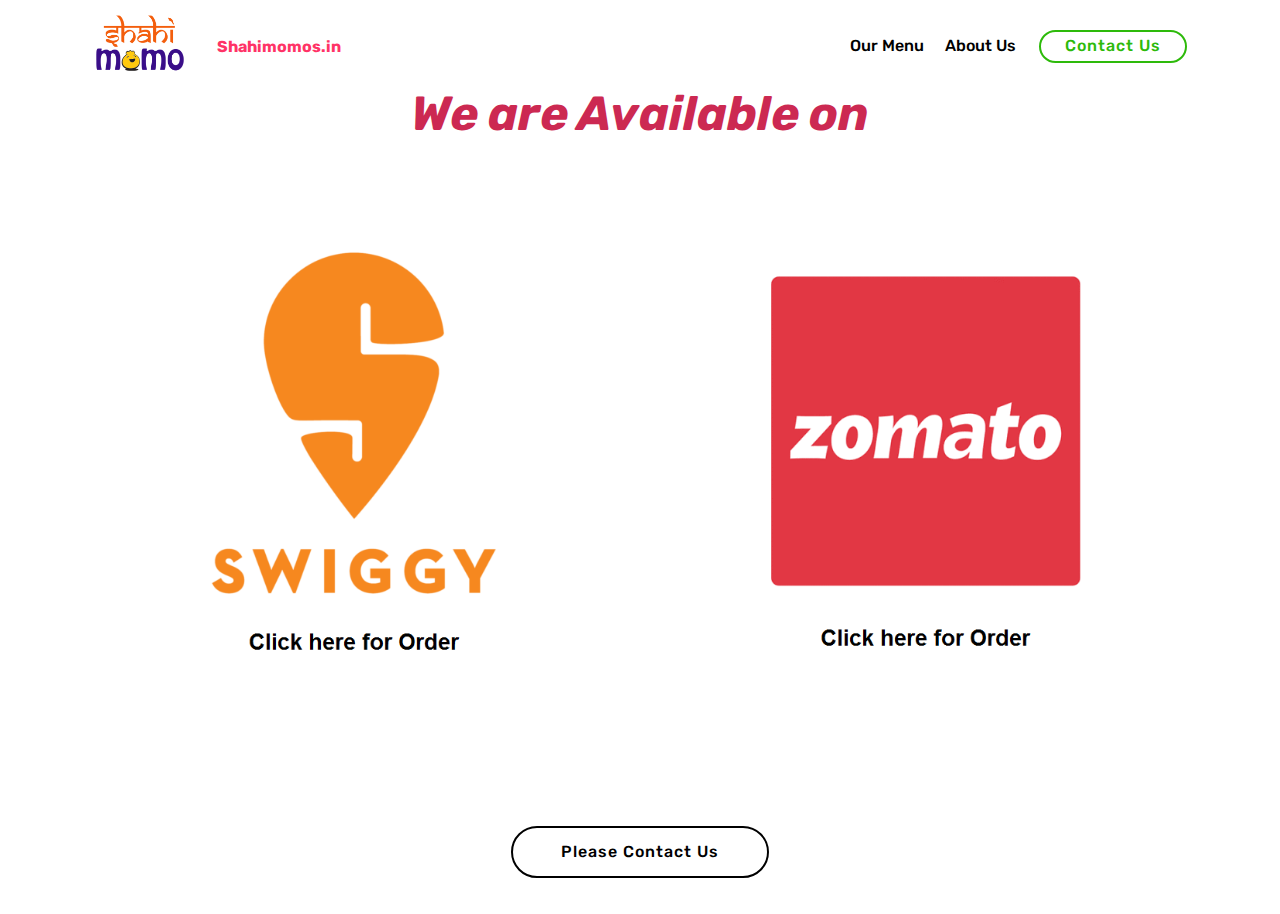
<file: Order_Now.html>
<!DOCTYPE html>
<html  >
<head>
  
  <meta charset="UTF-8">
  <meta http-equiv="X-UA-Compatible" content="IE=edge">
  
  <meta name="viewport" content="width=device-width, initial-scale=1, minimum-scale=1">
  <link rel="shortcut icon" href="assets/images/images-128x117.png" type="image/x-icon">
  <meta name="description" content="Shahimomos.in
Website is Designed & Developed By VisionTech Solution
https://web.thevisiontech.in">
  
  <title>Order Now</title>
  <link rel="stylesheet" href="assets/bootstrap/css/bootstrap.min.css">
  <link rel="stylesheet" href="assets/bootstrap/css/bootstrap-grid.min.css">
  <link rel="stylesheet" href="assets/bootstrap/css/bootstrap-reboot.min.css">
  <link rel="stylesheet" href="assets/tether/tether.min.css">
  <link rel="stylesheet" href="assets/dropdown/css/style.css">
  <link rel="stylesheet" href="assets/theme/css/style.css">
  <link rel="preload" as="style" href="assets/mobirise/css/mbr-additional.css"><link rel="stylesheet" href="assets/mobirise/css/mbr-additional.css" type="text/css">
  
  
  
</head>
<body>
  <section class="menu cid-rPTNNwY2YM" once="menu" id="menu2-c">

    

    <nav class="navbar navbar-expand beta-menu navbar-dropdown align-items-center navbar-fixed-top navbar-toggleable-sm">
        <button class="navbar-toggler navbar-toggler-right" type="button" data-toggle="collapse" data-target="#navbarSupportedContent" aria-controls="navbarSupportedContent" aria-expanded="false" aria-label="Toggle navigation">
            <div class="hamburger">
                <span></span>
                <span></span>
                <span></span>
                <span></span>
            </div>
        </button>
        <div class="menu-logo">
            <div class="navbar-brand">
                <span class="navbar-logo">
                    <a href="#top">
                        <img src="assets/images/shahi-momo-logo-2-242x150.png" alt="" title="" style="height: 4.8rem;">
                    </a>
                </span>
                <span class="navbar-caption-wrap"><a class="navbar-caption text-secondary display-4" href="index.html">Shahimomos.in</a></span>
            </div>
        </div>
        <div class="collapse navbar-collapse" id="navbarSupportedContent">
            <ul class="navbar-nav nav-dropdown" data-app-modern-menu="true"><li class="nav-item">
                    <a class="nav-link link text-black display-4" href="index.html#header16-5">Our Menu</a>
                </li>
                <li class="nav-item">
                    <a class="nav-link link text-black display-4" href="index.html#header16-6">
                        About Us
                    </a>
                </li></ul>
            <div class="navbar-buttons mbr-section-btn"><a class="btn btn-sm btn-primary-outline display-4" href="https://wa.me/+919614548838">Contact Us</a></div>
        </div>
    </nav>
</section>

<section class="services1 cid-rQ0wAhVqfE" id="services1-f">
    <!---->
    
    <!---->
    <!--Overlay-->
    
    <!--Container-->
    <div class="container">
        <div class="row justify-content-center">
            <!--Titles-->
            <div class="title pb-5 col-12">
                <h2 class="align-left pb-3 mbr-fonts-style display-2"><strong><em>We are Available on</em></strong></h2>
                
            </div>
            <!--Card-1-->
            <div class="card col-12 col-md-6 p-3">
                <div class="card-wrapper">
                    <div class="card-img">
                        <a href="https://www.swiggy.com/restaurants/shahi-momos-bachelor-road-wardha-city-wardha-148867" target="_blank"><img src="assets/images/shahimomo.in-on-swiggy-694x590.png" alt="" title=""></a>
                    </div>
                    <div class="card-box">
                        
                        
                        <!--Btn-->
                        
                    </div>
                </div>
            </div>
            <!--Card-2-->
            <div class="card col-12 col-md-6 p-3 last-child">
                <div class="card-wrapper">
                    <div class="card-img">
                        <a href="https://www.zomato.com/wardha/shahi-momos-wardha-locality/order" target="_blank"><img src="assets/images/shahimomo.in-on-zomato-696x590.png" alt="" title=""></a>
                    </div>
                    <div class="card-box">
                        
                        
                        <!--Btn-->
                        
                    </div>
                </div>
            </div>
            <!--Card-3-->
            
            <!--Card-4-->
            
        </div>
    </div>
</section>

<section class="header1 cid-rQ0B1pgI6k" id="header16-e">

    

    

    <div class="container">
        <div class="row justify-content-md-center">
            <div class="col-md-10 align-center">
                
                
                
                <div class="mbr-section-btn"><a class="btn btn-md btn-black-outline display-4" href="index.html">Please Contact Us</a></div>
            </div>
        </div>
    </div>

</section>


  <script src="assets/web/assets/jquery/jquery.min.js"></script>
  <script src="assets/popper/popper.min.js"></script>
  <script src="assets/bootstrap/js/bootstrap.min.js"></script>
  <script src="assets/tether/tether.min.js"></script>
  <script src="assets/smoothscroll/smooth-scroll.js"></script>
  <script src="assets/dropdown/js/nav-dropdown.js"></script>
  <script src="assets/dropdown/js/navbar-dropdown.js"></script>
  <script src="assets/touchswipe/jquery.touch-swipe.min.js"></script>
  <script src="assets/theme/js/script.js"></script>
  
  <!-- WhatsHelp.io widget -->
<script type="text/javascript">
    (function () {
        var options = {
            whatsapp: "+919614548838", // WhatsApp number
            call_to_action: "Chat", // Call to action
            position: "right", // Position may be 'right' or 'left'
        };
        var proto = document.location.protocol, host = "whatshelp.io", url = proto + "//static." + host;
        var s = document.createElement('script'); s.type = 'text/javascript'; s.async = true; s.src = url + '/widget-send-button/js/init.js';
        s.onload = function () { WhWidgetSendButton.init(host, proto, options); };
        var x = document.getElementsByTagName('script')[0]; x.parentNode.insertBefore(s, x);
    })();
</script>
<!-- /WhatsHelp.io widget -->
</body>
</html>
</file>
<file: assets/web/assets/mobirise-icons-bold/mobirise-icons-bold.css>
@font-face {
  font-family: 'mobirise-icons-bold';
  font-display: swap;
  src:  url('mobirise-icons-bold.eot?m1l4yr');
  src:  url('mobirise-icons-bold.eot?m1l4yr#iefix') format('embedded-opentype'),
    url('mobirise-icons-bold.ttf?m1l4yr') format('truetype'),
    url('mobirise-icons-bold.woff?m1l4yr') format('woff'),
    url('mobirise-icons-bold.svg?m1l4yr#mobirise-icons-bold') format('svg');
  font-weight: normal;
  font-style: normal;
}

[class^="mbrib-"], [class*="mbrib-"] {
  /* use !important to prevent issues with browser extensions that change fonts */
  font-family: 'mobirise-icons-bold' !important;
  speak: none;
  font-style: normal;
  font-weight: normal;
  font-variant: normal;
  text-transform: none;
  line-height: 1;

  /* Better Font Rendering =========== */
  -webkit-font-smoothing: antialiased;
  -moz-osx-font-smoothing: grayscale;
}

.mbrib-add-submenu:before {
  content: "\e900";
}
.mbrib-alert:before {
  content: "\e901";
}
.mbrib-align-center:before {
  content: "\e902";
}
.mbrib-align-justify:before {
  content: "\e903";
}
.mbrib-align-left:before {
  content: "\e904";
}
.mbrib-align-right:before {
  content: "\e905";
}
.mbrib-android:before {
  content: "\e906";
}
.mbrib-apple:before {
  content: "\e907";
}
.mbrib-arrow-down:before {
  content: "\e908";
}
.mbrib-arrow-next:before {
  content: "\e909";
}
.mbrib-arrow-prev:before {
  content: "\e90a";
}
.mbrib-arrow-up:before {
  content: "\e90b";
}
.mbrib-bold:before {
  content: "\e90c";
}
.mbrib-bookmark:before {
  content: "\e90d";
}
.mbrib-bootstrap:before {
  content: "\e90e";
}
.mbrib-briefcase:before {
  content: "\e90f";
}
.mbrib-browse:before {
  content: "\e910";
}
.mbrib-bulleted-list:before {
  content: "\e911";
}
.mbrib-calendar:before {
  content: "\e912";
}
.mbrib-camera:before {
  content: "\e913";
}
.mbrib-cart-add:before {
  content: "\e914";
}
.mbrib-cart-full:before {
  content: "\e915";
}
.mbrib-cash:before {
  content: "\e916";
}
.mbrib-change-style:before {
  content: "\e917";
}
.mbrib-chat:before {
  content: "\e918";
}
.mbrib-clock:before {
  content: "\e919";
}
.mbrib-close:before {
  content: "\e91a";
}
.mbrib-cloud:before {
  content: "\e91b";
}
.mbrib-code:before {
  content: "\e91c";
}
.mbrib-contact-form:before {
  content: "\e91d";
}
.mbrib-credit-card:before {
  content: "\e91e";
}
.mbrib-cursor-click:before {
  content: "\e91f";
}
.mbrib-cust-feedback:before {
  content: "\e920";
}
.mbrib-database:before {
  content: "\e921";
}
.mbrib-delivery:before {
  content: "\e922";
}
.mbrib-desktop:before {
  content: "\e923";
}
.mbrib-devices:before {
  content: "\e924";
}
.mbrib-down:before {
  content: "\e925";
}
.mbrib-download:before {
  content: "\e926";
}
.mbrib-drag-n-drop:before {
  content: "\e927";
}
.mbrib-drag-n-drop2:before {
  content: "\e928";
}
.mbrib-edit:before {
  content: "\e929";
}
.mbrib-edit2:before {
  content: "\e92a";
}
.mbrib-error:before {
  content: "\e92b";
}
.mbrib-extension:before {
  content: "\e92c";
}
.mbrib-features:before {
  content: "\e92d";
}
.mbrib-file:before {
  content: "\e92e";
}
.mbrib-flag:before {
  content: "\e92f";
}
.mbrib-folder:before {
  content: "\e930";
}
.mbrib-gift:before {
  content: "\e931";
}
.mbrib-github:before {
  content: "\e932";
}
.mbrib-globe-2:before {
  content: "\e933";
}
.mbrib-globe:before {
  content: "\e934";
}
.mbrib-growing-chart:before {
  content: "\e935";
}
.mbrib-hearth:before {
  content: "\e936";
}
.mbrib-help:before {
  content: "\e937";
}
.mbrib-home:before {
  content: "\e938";
}
.mbrib-hot-cup:before {
  content: "\e939";
}
.mbrib-idea:before {
  content: "\e93a";
}
.mbrib-image-gallery:before {
  content: "\e93b";
}
.mbrib-image-slider:before {
  content: "\e93c";
}
.mbrib-info:before {
  content: "\e93d";
}
.mbrib-italic:before {
  content: "\e93e";
}
.mbrib-key:before {
  content: "\e93f";
}
.mbrib-laptop:before {
  content: "\e940";
}
.mbrib-layers:before {
  content: "\e941";
}
.mbrib-left-right:before {
  content: "\e942";
}
.mbrib-left:before {
  content: "\e943";
}
.mbrib-letter:before {
  content: "\e944";
}
.mbrib-like:before {
  content: "\e945";
}
.mbrib-link:before {
  content: "\e946";
}
.mbrib-lock:before {
  content: "\e947";
}
.mbrib-login:before {
  content: "\e948";
}
.mbrib-logout:before {
  content: "\e949";
}
.mbrib-magic-stick:before {
  content: "\e94a";
}
.mbrib-map-pin:before {
  content: "\e94b";
}
.mbrib-menu:before {
  content: "\e94c";
}
.mbrib-mobile:before {
  content: "\e94d";
}
.mbrib-mobile2:before {
  content: "\e94e";
}
.mbrib-mobirise:before {
  content: "\e94f";
}
.mbrib-more-horizontal:before {
  content: "\e950";
}
.mbrib-more-vertical:before {
  content: "\e951";
}
.mbrib-music:before {
  content: "\e952";
}
.mbrib-new-file:before {
  content: "\e953";
}
.mbrib-numbered-list:before {
  content: "\e954";
}
.mbrib-opened-folder:before {
  content: "\e955";
}
.mbrib-pages:before {
  content: "\e956";
}
.mbrib-paper-plane:before {
  content: "\e957";
}
.mbrib-paperclip:before {
  content: "\e958";
}
.mbrib-photo:before {
  content: "\e959";
}
.mbrib-photos:before {
  content: "\e95a";
}
.mbrib-pin:before {
  content: "\e95b";
}
.mbrib-play:before {
  content: "\e95c";
}
.mbrib-plus:before {
  content: "\e95d";
}
.mbrib-preview:before {
  content: "\e95e";
}
.mbrib-print:before {
  content: "\e95f";
}
.mbrib-protect:before {
  content: "\e960";
}
.mbrib-question:before {
  content: "\e961";
}
.mbrib-quote-left:before {
  content: "\e962";
}
.mbrib-quote-right:before {
  content: "\e963";
}
.mbrib-redo:before {
  content: "\e964";
}
.mbrib-refresh:before {
  content: "\e965";
}
.mbrib-responsive:before {
  content: "\e966";
}
.mbrib-right:before {
  content: "\e967";
}
.mbrib-rocket:before {
  content: "\e968";
}
.mbrib-sad-face:before {
  content: "\e969";
}
.mbrib-sale:before {
  content: "\e96a";
}
.mbrib-save:before {
  content: "\e96b";
}
.mbrib-search:before {
  content: "\e96c";
}
.mbrib-setting:before {
  content: "\e96d";
}
.mbrib-setting2:before {
  content: "\e96e";
}
.mbrib-setting3:before {
  content: "\e96f";
}
.mbrib-share:before {
  content: "\e970";
}
.mbrib-shopping-bag:before {
  content: "\e971";
}
.mbrib-shopping-basket:before {
  content: "\e972";
}
.mbrib-shopping-cart:before {
  content: "\e973";
}
.mbrib-sites:before {
  content: "\e974";
}
.mbrib-smile-face:before {
  content: "\e975";
}
.mbrib-speed:before {
  content: "\e976";
}
.mbrib-star:before {
  content: "\e977";
}
.mbrib-success:before {
  content: "\e978";
}
.mbrib-sun:before {
  content: "\e979";
}
.mbrib-sun2:before {
  content: "\e97a";
}
.mbrib-tablet-vertical:before {
  content: "\e97b";
}
.mbrib-tablet:before {
  content: "\e97c";
}
.mbrib-target:before {
  content: "\e97d";
}
.mbrib-timer:before {
  content: "\e97e";
}
.mbrib-to-ftp:before {
  content: "\e97f";
}
.mbrib-to-local-drive:before {
  content: "\e980";
}
.mbrib-touch-swipe:before {
  content: "\e981";
}
.mbrib-touch:before {
  content: "\e982";
}
.mbrib-trash:before {
  content: "\e983";
}
.mbrib-underline:before {
  content: "\e984";
}
.mbrib-undo:before {
  content: "\e985";
}
.mbrib-unlink:before {
  content: "\e986";
}
.mbrib-unlock:before {
  content: "\e987";
}
.mbrib-up-down:before {
  content: "\e988";
}
.mbrib-up:before {
  content: "\e989";
}
.mbrib-update:before {
  content: "\e98a";
}
.mbrib-upload:before {
  content: "\e98b";
}
.mbrib-user:before {
  content: "\e98c";
}
.mbrib-user2:before {
  content: "\e98d";
}
.mbrib-users:before {
  content: "\e98e";
}
.mbrib-video-play:before {
  content: "\e98f";
}
.mbrib-video:before {
  content: "\e990";
}
.mbrib-watch:before {
  content: "\e991";
}
.mbrib-website-theme:before {
  content: "\e992";
}
.mbrib-wifi:before {
  content: "\e993";
}
.mbrib-windows:before {
  content: "\e994";
}
.mbrib-zoom-out:before {
  content: "\e995";
}
</file>
<file: assets/socicon/css/styles.css>
@charset "UTF-8";

@font-face {
  font-family: "socicon";
  src:url("../fonts/socicon.eot");
  src:url("../fonts/socicon.eot?#iefix") format("embedded-opentype"),
    url("../fonts/socicon.woff") format("woff"),
    url("../fonts/socicon.ttf") format("truetype"),
    url("../fonts/socicon.svg#socicon") format("svg");
  font-weight: normal;
  font-style: normal;
  font-display:swap;
}

[data-icon]:before {
  font-family: "socicon" !important;
  content: attr(data-icon);
  font-style: normal !important;
  font-weight: normal !important;
  font-variant: normal !important;
  text-transform: none !important;
  speak: none;
  line-height: 1;
  -webkit-font-smoothing: antialiased;
  -moz-osx-font-smoothing: grayscale;
}

[class^="socicon-"]:before,
[class*=" socicon-"]:before {
  font-family: "socicon" !important;
  font-style: normal !important;
  font-weight: normal !important;
  font-variant: normal !important;
  text-transform: none !important;
  speak: none;
  line-height: 1;
  -webkit-font-smoothing: antialiased;
  -moz-osx-font-smoothing: grayscale;
}

.socicon-modelmayhem:before {
  content: "\e000";
}
.socicon-mixcloud:before {
  content: "\e001";
}
.socicon-drupal:before {
  content: "\e002";
}
.socicon-swarm:before {
  content: "\e003";
}
.socicon-istock:before {
  content: "\e004";
}
.socicon-yammer:before {
  content: "\e005";
}
.socicon-ello:before {
  content: "\e006";
}
.socicon-stackoverflow:before {
  content: "\e007";
}
.socicon-persona:before {
  content: "\e008";
}
.socicon-triplej:before {
  content: "\e009";
}
.socicon-houzz:before {
  content: "\e00a";
}
.socicon-rss:before {
  content: "\e00b";
}
.socicon-paypal:before {
  content: "\e00c";
}
.socicon-odnoklassniki:before {
  content: "\e00d";
}
.socicon-airbnb:before {
  content: "\e00e";
}
.socicon-periscope:before {
  content: "\e00f";
}
.socicon-outlook:before {
  content: "\e010";
}
.socicon-coderwall:before {
  content: "\e011";
}
.socicon-tripadvisor:before {
  content: "\e012";
}
.socicon-appnet:before {
  content: "\e013";
}
.socicon-goodreads:before {
  content: "\e014";
}
.socicon-tripit:before {
  content: "\e015";
}
.socicon-lanyrd:before {
  content: "\e016";
}
.socicon-slideshare:before {
  content: "\e017";
}
.socicon-buffer:before {
  content: "\e018";
}
.socicon-disqus:before {
  content: "\e019";
}
.socicon-vkontakte:before {
  content: "\e01a";
}
.socicon-whatsapp:before {
  content: "\e01b";
}
.socicon-patreon:before {
  content: "\e01c";
}
.socicon-storehouse:before {
  content: "\e01d";
}
.socicon-pocket:before {
  content: "\e01e";
}
.socicon-mail:before {
  content: "\e01f";
}
.socicon-blogger:before {
  content: "\e020";
}
.socicon-technorati:before {
  content: "\e021";
}
.socicon-reddit:before {
  content: "\e022";
}
.socicon-dribbble:before {
  content: "\e023";
}
.socicon-stumbleupon:before {
  content: "\e024";
}
.socicon-digg:before {
  content: "\e025";
}
.socicon-envato:before {
  content: "\e026";
}
.socicon-behance:before {
  content: "\e027";
}
.socicon-delicious:before {
  content: "\e028";
}
.socicon-deviantart:before {
  content: "\e029";
}
.socicon-forrst:before {
  content: "\e02a";
}
.socicon-play:before {
  content: "\e02b";
}
.socicon-zerply:before {
  content: "\e02c";
}
.socicon-wikipedia:before {
  content: "\e02d";
}
.socicon-apple:before {
  content: "\e02e";
}
.socicon-flattr:before {
  content: "\e02f";
}
.socicon-github:before {
  content: "\e030";
}
.socicon-renren:before {
  content: "\e031";
}
.socicon-friendfeed:before {
  content: "\e032";
}
.socicon-newsvine:before {
  content: "\e033";
}
.socicon-identica:before {
  content: "\e034";
}
.socicon-bebo:before {
  content: "\e035";
}
.socicon-zynga:before {
  content: "\e036";
}
.socicon-steam:before {
  content: "\e037";
}
.socicon-xbox:before {
  content: "\e038";
}
.socicon-windows:before {
  content: "\e039";
}
.socicon-qq:before {
  content: "\e03a";
}
.socicon-douban:before {
  content: "\e03b";
}
.socicon-meetup:before {
  content: "\e03c";
}
.socicon-playstation:before {
  content: "\e03d";
}
.socicon-android:before {
  content: "\e03e";
}
.socicon-snapchat:before {
  content: "\e03f";
}
.socicon-twitter:before {
  content: "\e040";
}
.socicon-facebook:before {
  content: "\e041";
}
.socicon-googleplus:before {
  content: "\e042";
}
.socicon-pinterest:before {
  content: "\e043";
}
.socicon-foursquare:before {
  content: "\e044";
}
.socicon-yahoo:before {
  content: "\e045";
}
.socicon-skype:before {
  content: "\e046";
}
.socicon-yelp:before {
  content: "\e047";
}
.socicon-feedburner:before {
  content: "\e048";
}
.socicon-linkedin:before {
  content: "\e049";
}
.socicon-viadeo:before {
  content: "\e04a";
}
.socicon-xing:before {
  content: "\e04b";
}
.socicon-myspace:before {
  content: "\e04c";
}
.socicon-soundcloud:before {
  content: "\e04d";
}
.socicon-spotify:before {
  content: "\e04e";
}
.socicon-grooveshark:before {
  content: "\e04f";
}
.socicon-lastfm:before {
  content: "\e050";
}
.socicon-youtube:before {
  content: "\e051";
}
.socicon-vimeo:before {
  content: "\e052";
}
.socicon-dailymotion:before {
  content: "\e053";
}
.socicon-vine:before {
  content: "\e054";
}
.socicon-flickr:before {
  content: "\e055";
}
.socicon-500px:before {
  content: "\e056";
}
.socicon-wordpress:before {
  content: "\e058";
}
.socicon-tumblr:before {
  content: "\e059";
}
.socicon-twitch:before {
  content: "\e05a";
}
.socicon-8tracks:before {
  content: "\e05b";
}
.socicon-amazon:before {
  content: "\e05c";
}
.socicon-icq:before {
  content: "\e05d";
}
.socicon-smugmug:before {
  content: "\e05e";
}
.socicon-ravelry:before {
  content: "\e05f";
}
.socicon-weibo:before {
  content: "\e060";
}
.socicon-baidu:before {
  content: "\e061";
}
.socicon-angellist:before {
  content: "\e062";
}
.socicon-ebay:before {
  content: "\e063";
}
.socicon-imdb:before {
  content: "\e064";
}
.socicon-stayfriends:before {
  content: "\e065";
}
.socicon-residentadvisor:before {
  content: "\e066";
}
.socicon-google:before {
  content: "\e067";
}
.socicon-yandex:before {
  content: "\e068";
}
.socicon-sharethis:before {
  content: "\e069";
}
.socicon-bandcamp:before {
  content: "\e06a";
}
.socicon-itunes:before {
  content: "\e06b";
}
.socicon-deezer:before {
  content: "\e06c";
}
.socicon-telegram:before {
  content: "\e06e";
}
.socicon-openid:before {
  content: "\e06f";
}
.socicon-amplement:before {
  content: "\e070";
}
.socicon-viber:before {
  content: "\e071";
}
.socicon-zomato:before {
  content: "\e072";
}
.socicon-draugiem:before {
  content: "\e074";
}
.socicon-endomodo:before {
  content: "\e075";
}
.socicon-filmweb:before {
  content: "\e076";
}
.socicon-stackexchange:before {
  content: "\e077";
}
.socicon-wykop:before {
  content: "\e078";
}
.socicon-teamspeak:before {
  content: "\e079";
}
.socicon-teamviewer:before {
  content: "\e07a";
}
.socicon-ventrilo:before {
  content: "\e07b";
}
.socicon-younow:before {
  content: "\e07c";
}
.socicon-raidcall:before {
  content: "\e07d";
}
.socicon-mumble:before {
  content: "\e07e";
}
.socicon-medium:before {
  content: "\e06d";
}
.socicon-bebee:before {
  content: "\e07f";
}
.socicon-hitbox:before {
  content: "\e080";
}
.socicon-reverbnation:before {
  content: "\e081";
}
.socicon-formulr:before {
  content: "\e082";
}
.socicon-instagram:before {
  content: "\e057";
}
.socicon-battlenet:before {
  content: "\e083";
}
.socicon-chrome:before {
  content: "\e084";
}
.socicon-discord:before {
  content: "\e086";
}
.socicon-issuu:before {
  content: "\e087";
}
.socicon-macos:before {
  content: "\e088";
}
.socicon-firefox:before {
  content: "\e089";
}
.socicon-opera:before {
  content: "\e08d";
}
.socicon-keybase:before {
  content: "\e090";
}
.socicon-alliance:before {
  content: "\e091";
}
.socicon-livejournal:before {
  content: "\e092";
}
.socicon-googlephotos:before {
  content: "\e093";
}
.socicon-horde:before {
  content: "\e094";
}
.socicon-etsy:before {
  content: "\e095";
}
.socicon-zapier:before {
  content: "\e096";
}
.socicon-google-scholar:before {
  content: "\e097";
}
.socicon-researchgate:before {
  content: "\e098";
}
.socicon-wechat:before {
  content: "\e099";
}
.socicon-strava:before {
  content: "\e09a";
}
.socicon-line:before {
  content: "\e09b";
}
.socicon-lyft:before {
  content: "\e09c";
}
.socicon-uber:before {
  content: "\e09d";
}
.socicon-songkick:before {
  content: "\e09e";
}
.socicon-viewbug:before {
  content: "\e09f";
}
.socicon-googlegroups:before {
  content: "\e0a0";
}
.socicon-quora:before {
  content: "\e073";
}
.socicon-diablo:before {
  content: "\e085";
}
.socicon-blizzard:before {
  content: "\e0a1";
}
.socicon-hearthstone:before {
  content: "\e08b";
}
.socicon-heroes:before {
  content: "\e08a";
}
.socicon-overwatch:before {
  content: "\e08c";
}
.socicon-warcraft:before {
  content: "\e08e";
}
.socicon-starcraft:before {
  content: "\e08f";
}
.socicon-beam:before {
  content: "\e0a2";
}
.socicon-curse:before {
  content: "\e0a3";
}
.socicon-player:before {
  content: "\e0a4";
}
.socicon-streamjar:before {
  content: "\e0a5";
}
.socicon-nintendo:before {
  content: "\e0a6";
}
.socicon-hellocoton:before {
  content: "\e0a7";
}
</file>
<file: assets/dropdown/css/style.css>
.navbar-dropdown {
  left: 0;
  padding: 0;
  position: absolute;
  right: 0;
  top: 0;
  transition: all 0.45s ease;
  z-index: 1030;
  background: #282828; }
  .navbar-dropdown .navbar-logo {
    margin-right: 0.8rem;
    transition: margin 0.3s ease-in-out;
    vertical-align: middle; }
    .navbar-dropdown .navbar-logo img {
      height: 3.125rem;
      transition: all 0.3s ease-in-out; }
    .navbar-dropdown .navbar-logo.mbr-iconfont {
      font-size: 3.125rem;
      line-height: 3.125rem; }
  .navbar-dropdown .navbar-caption {
    font-weight: 700;
    white-space: normal;
    vertical-align: -4px;
    line-height: 3.125rem !important; }
    .navbar-dropdown .navbar-caption, .navbar-dropdown .navbar-caption:hover {
      color: inherit;
      text-decoration: none; }
  .navbar-dropdown .mbr-iconfont + .navbar-caption {
    vertical-align: -1px; }
  .navbar-dropdown.navbar-fixed-top {
    position: fixed; }
  .navbar-dropdown .navbar-brand span {
    vertical-align: -4px; }
  .navbar-dropdown.bg-color.transparent {
    background: none; }
  .navbar-dropdown.navbar-short .navbar-brand {
    padding: 0.625rem 0; }
    .navbar-dropdown.navbar-short .navbar-brand span {
      vertical-align: -1px; }
  .navbar-dropdown.navbar-short .navbar-caption {
    line-height: 2.375rem !important;
    vertical-align: -2px; }
  .navbar-dropdown.navbar-short .navbar-logo {
    margin-right: 0.5rem; }
    .navbar-dropdown.navbar-short .navbar-logo img {
      height: 2.375rem; }
    .navbar-dropdown.navbar-short .navbar-logo.mbr-iconfont {
      font-size: 2.375rem;
      line-height: 2.375rem; }
  .navbar-dropdown.navbar-short .mbr-table-cell {
    height: 3.625rem; }
  .navbar-dropdown .navbar-close {
    left: 0.6875rem;
    position: fixed;
    top: 0.75rem;
    z-index: 1000; }
  .navbar-dropdown .hamburger-icon {
    content: "";
    display: inline-block;
    vertical-align: middle;
    width: 16px;
    -webkit-box-shadow: 0 -6px 0 1px #282828,0 0 0 1px #282828,0 6px 0 1px #282828;
    -moz-box-shadow: 0 -6px 0 1px #282828,0 0 0 1px #282828,0 6px 0 1px #282828;
    box-shadow: 0 -6px 0 1px #282828,0 0 0 1px #282828,0 6px 0 1px #282828; }

.dropdown-menu .dropdown-toggle[data-toggle="dropdown-submenu"]::after {
  border-bottom: 0.35em solid transparent;
  border-left: 0.35em solid;
  border-right: 0;
  border-top: 0.35em solid transparent;
  margin-left: 0.3rem; }

.dropdown-menu .dropdown-item:focus {
  outline: 0; }

.nav-dropdown {
  font-size: 0.75rem;
  font-weight: 500;
  height: auto !important; }
  .nav-dropdown .nav-btn {
    padding-left: 1rem; }
  .nav-dropdown .link {
    margin: .667em 1.667em;
    font-weight: 500;
    padding: 0;
    transition: color .2s ease-in-out; }
    .nav-dropdown .link.dropdown-toggle {
      margin-right: 2.583em; }
      .nav-dropdown .link.dropdown-toggle::after {
        margin-left: .25rem;
        border-top: 0.35em solid;
        border-right: 0.35em solid transparent;
        border-left: 0.35em solid transparent;
        border-bottom: 0; }
      .nav-dropdown .link.dropdown-toggle[aria-expanded="true"] {
        margin: 0;
        padding: 0.667em 3.263em  0.667em 1.667em; }
  .nav-dropdown .link::after,
  .nav-dropdown .dropdown-item::after {
    color: inherit; }
  .nav-dropdown .btn {
    font-size: 0.75rem;
    font-weight: 700;
    letter-spacing: 0;
    margin-bottom: 0;
    padding-left: 1.25rem;
    padding-right: 1.25rem; }
  .nav-dropdown .dropdown-menu {
    border-radius: 0;
    border: 0;
    left: 0;
    margin: 0;
    padding-bottom: 1.25rem;
    padding-top: 1.25rem;
    position: relative; }
  .nav-dropdown .dropdown-submenu {
    margin-left: 0.125rem;
    top: 0; }
  .nav-dropdown .dropdown-item {
    font-weight: 500;
    line-height: 2;
    padding: 0.3846em 4.615em 0.3846em 1.5385em;
    position: relative;
    transition: color .2s ease-in-out, background-color .2s ease-in-out; }
    .nav-dropdown .dropdown-item::after {
      margin-top: -0.3077em;
      position: absolute;
      right: 1.1538em;
      top: 50%; }
    .nav-dropdown .dropdown-item:focus, .nav-dropdown .dropdown-item:hover {
      background: none; }

@media (max-width: 767px) {
  .nav-dropdown.navbar-toggleable-sm {
    bottom: 0;
    display: none;
    left: 0;
    overflow-x: hidden;
    position: fixed;
    top: 0;
    transform: translateX(-100%);
    -ms-transform: translateX(-100%);
    -webkit-transform: translateX(-100%);
    width: 18.75rem;
    z-index: 999; } }
.nav-dropdown.navbar-toggleable-xl {
  bottom: 0;
  display: none;
  left: 0;
  overflow-x: hidden;
  position: fixed;
  top: 0;
  transform: translateX(-100%);
  -ms-transform: translateX(-100%);
  -webkit-transform: translateX(-100%);
  width: 18.75rem;
  z-index: 999; }

.nav-dropdown-sm {
  display: block !important;
  overflow-x: hidden;
  overflow: auto;
  padding-top: 3.875rem; }
  .nav-dropdown-sm::after {
    content: "";
    display: block;
    height: 3rem;
    width: 100%; }
  .nav-dropdown-sm.collapse.in ~ .navbar-close {
    display: block !important; }
  .nav-dropdown-sm.collapsing, .nav-dropdown-sm.collapse.in {
    transform: translateX(0);
    -ms-transform: translateX(0);
    -webkit-transform: translateX(0);
    transition: all 0.25s ease-out;
    -webkit-transition: all 0.25s ease-out;
    background: #282828; }
  .nav-dropdown-sm.collapsing[aria-expanded="false"] {
    transform: translateX(-100%);
    -ms-transform: translateX(-100%);
    -webkit-transform: translateX(-100%); }
  .nav-dropdown-sm .nav-item {
    display: block;
    margin-left: 0 !important;
    padding-left: 0; }
  .nav-dropdown-sm .link,
  .nav-dropdown-sm .dropdown-item {
    border-top: 1px dotted rgba(255, 255, 255, 0.1);
    font-size: 0.8125rem;
    line-height: 1.6;
    margin: 0 !important;
    padding: 0.875rem 2.4rem 0.875rem 1.5625rem !important;
    position: relative;
    white-space: normal; }
    .nav-dropdown-sm .link:focus, .nav-dropdown-sm .link:hover,
    .nav-dropdown-sm .dropdown-item:focus,
    .nav-dropdown-sm .dropdown-item:hover {
      background: rgba(0, 0, 0, 0.2) !important;
      color: #c0a375; }
  .nav-dropdown-sm .nav-btn {
    position: relative;
    padding: 1.5625rem 1.5625rem 0 1.5625rem; }
    .nav-dropdown-sm .nav-btn::before {
      border-top: 1px dotted rgba(255, 255, 255, 0.1);
      content: "";
      left: 0;
      position: absolute;
      top: 0;
      width: 100%; }
    .nav-dropdown-sm .nav-btn + .nav-btn {
      padding-top: 0.625rem; }
      .nav-dropdown-sm .nav-btn + .nav-btn::before {
        display: none; }
  .nav-dropdown-sm .btn {
    padding: 0.625rem 0; }
  .nav-dropdown-sm .dropdown-toggle[data-toggle="dropdown-submenu"]::after {
    margin-left: .25rem;
    border-top: 0.35em solid;
    border-right: 0.35em solid transparent;
    border-left: 0.35em solid transparent;
    border-bottom: 0; }
  .nav-dropdown-sm .dropdown-toggle[data-toggle="dropdown-submenu"][aria-expanded="true"]::after {
    border-top: 0;
    border-right: 0.35em solid transparent;
    border-left: 0.35em solid transparent;
    border-bottom: 0.35em solid; }
  .nav-dropdown-sm .dropdown-menu {
    margin: 0;
    padding: 0;
    position: relative;
    top: 0;
    left: 0;
    width: 100%;
    border: 0;
    float: none;
    border-radius: 0;
    background: none; }
  .nav-dropdown-sm .dropdown-submenu {
    left: 100%;
    margin-left: 0.125rem;
    margin-top: -1.25rem;
    top: 0; }

.navbar-toggleable-sm .nav-dropdown .dropdown-menu {
  position: absolute; }

.navbar-toggleable-sm .nav-dropdown .dropdown-submenu {
  left: 100%;
  margin-left: 0.125rem;
  margin-top: -1.25rem;
  top: 0; }

.navbar-toggleable-sm.opened .nav-dropdown .dropdown-menu {
  position: relative; }

.navbar-toggleable-sm.opened .nav-dropdown .dropdown-submenu {
  left: 0;
  margin-left: 00rem;
  margin-top: 0rem;
  top: 0; }

.is-builder .nav-dropdown.collapsing {
  transition: none !important; }

/*# sourceMappingURL=style.css.map */
</file>
<file: assets/theme/css/style.css>
/*!
 * Mobirise v4 theme (https://mobirise.com/)
 * Copyright 2017 Mobirise
 */
section {
  background-color: #eeeeee;
}

body {
  font-style: normal;
  line-height: 1.5;
}

section,
.container,
.container-fluid {
  position: relative;
  word-wrap: break-word;
}

a.mbr-iconfont:hover {
  text-decoration: none;
}

.article .lead p,
.article .lead ul,
.article .lead ol,
.article .lead pre,
.article .lead blockquote {
  margin-bottom: 0;
}

ul,
ol,
pre,
blockquote {
  margin-bottom: 2.3125rem;
}

pre {
  background: #f4f4f4;
  padding: 10px 24px;
  white-space: pre-wrap;
}

.inactive {
  -webkit-user-select: none;
  -moz-user-select: none;
  -ms-user-select: none;
  user-select: none;
  pointer-events: none;
  -webkit-user-drag: none;
  user-drag: none;
}

.mbr-section__comments .row {
  justify-content: center;
  -webkit-justify-content: center;
}

a {
  font-style: normal;
  font-weight: 400;
  cursor: pointer;
}

a, a:hover {
  text-decoration: none;
}

figure {
  margin-bottom: 0;
}

body {
  color: #232323;
}

h1,
h2,
h3,
h4,
h5,
h6,
.h1,
.h2,
.h3,
.h4,
.h5,
.h6,
.display-1,
.display-2,
.display-3,
.display-4 {
  line-height: 1;
  word-break: break-word;
  word-wrap: break-word;
}

b,
strong {
  font-weight: bold;
}

blockquote {
  padding: 10px 0 10px 20px;
  position: relative;
  border-left: 2px solid;
  border-color: #ff3366;
}

input:-webkit-autofill, input:-webkit-autofill:hover, input:-webkit-autofill:focus, input:-webkit-autofill:active {
  transition-delay: 9999s;
  transition-property: background-color, color;
}

textarea[type='hidden'] {
  display: none;
}

body {
  position: relative;
}

section {
  background-position: 50% 50%;
  background-repeat: no-repeat;
  background-size: cover;
}

section .mbr-background-video,
section .mbr-background-video-preview {
  position: absolute;
  bottom: 0;
  left: 0;
  right: 0;
  top: 0;
}

.hidden {
  visibility: hidden;
}

.mbr-z-index20 {
  z-index: 20;
}

/*! Base colors */
.mbr-white {
  color: #ffffff;
}

.mbr-black {
  color: #000000;
}

.mbr-bg-white {
  background-color: #ffffff;
}

.mbr-bg-black {
  background-color: #000000;
}

/*! Text-aligns */
.align-left {
  text-align: left;
}

.align-center {
  text-align: center;
}

.align-right {
  text-align: right;
}

@media (max-width: 767px) {
  .align-left,
  .align-center,
  .align-right,
  .mbr-section-btn,
  .mbr-section-title {
    text-align: center;
  }
}

/*! Font-weight  */
.mbr-light {
  font-weight: 300;
}

.mbr-regular {
  font-weight: 400;
}

.mbr-semibold {
  font-weight: 500;
}

.mbr-bold {
  font-weight: 700;
}

/*! Media  */
.media-size-item {
  -webkit-flex: 1 1 auto;
  -moz-flex: 1 1 auto;
  -ms-flex: 1 1 auto;
  -o-flex: 1 1 auto;
  flex: 1 1 auto;
}

.media-content {
  -webkit-flex-basis: 100%;
  flex-basis: 100%;
}

.media-container-row {
  display: -ms-flexbox;
  display: -webkit-flex;
  display: flex;
  -webkit-flex-direction: row;
  -ms-flex-direction: row;
  flex-direction: row;
  -webkit-flex-wrap: wrap;
  -ms-flex-wrap: wrap;
  flex-wrap: wrap;
  -webkit-justify-content: center;
  -ms-flex-pack: center;
  justify-content: center;
  -webkit-align-content: center;
  -ms-flex-line-pack: center;
  align-content: center;
  -webkit-align-items: start;
  -ms-flex-align: start;
  align-items: start;
}

.media-container-row .media-size-item {
  width: 400px;
}

.media-container-column {
  display: -ms-flexbox;
  display: -webkit-flex;
  display: flex;
  -webkit-flex-direction: column;
  -ms-flex-direction: column;
  flex-direction: column;
  -webkit-flex-wrap: wrap;
  -ms-flex-wrap: wrap;
  flex-wrap: wrap;
  -webkit-justify-content: center;
  -ms-flex-pack: center;
  justify-content: center;
  -webkit-align-content: center;
  -ms-flex-line-pack: center;
  align-content: center;
  -webkit-align-items: stretch;
  -ms-flex-align: stretch;
  align-items: stretch;
}

.media-container-column > * {
  width: 100%;
}

@media (min-width: 992px) {
  .media-container-row {
    -webkit-flex-wrap: nowrap;
    -ms-flex-wrap: nowrap;
    flex-wrap: nowrap;
  }
}

figure {
  overflow: hidden;
}

figure[mbr-media-size] {
  transition: width 0.1s;
}

.mbr-figure img,
.mbr-figure iframe {
  display: block;
  width: 100%;
}

.card {
  background-color: transparent;
  border: none;
}

.card-box {
  width: 100%;
}

.card-img {
  text-align: center;
  flex-shrink: 0;
  -webkit-flex-shrink: 0;
}

.media {
  max-width: 100%;
  margin: 0 auto;
}

.mbr-figure {
  -ms-flex-item-align: center;
  -ms-grid-row-align: center;
  -webkit-align-self: center;
  align-self: center;
}

.media-container > div {
  max-width: 100%;
}

.mbr-figure img,
.card-img img {
  width: 100%;
}

@media (max-width: 991px) {
  .media-size-item {
    width: auto !important;
  }
  .media {
    width: auto;
  }
  .mbr-figure {
    width: 100% !important;
  }
}

/*! Buttons */
.btn {
  font-weight: 500;
  border-width: 2px;
  font-style: normal;
  letter-spacing: 1px;
  margin: .4rem .8rem;
  white-space: normal;
  -webkit-transition: all .3s ease-in-out;
  -moz-transition: all .3s ease-in-out;
  transition: all .3s ease-in-out;
  display: inline-flex;
  align-items: center;
  justify-content: center;
  word-break: break-word;
  -webkit-align-items: center;
  -webkit-justify-content: center;
  display: -webkit-inline-flex;
}

.btn-sm {
  font-weight: 500;
  letter-spacing: 1px;
  -webkit-transition: all .3s ease-in-out;
  -moz-transition: all .3s ease-in-out;
  transition: all .3s ease-in-out;
}

.btn-md {
  font-weight: 500;
  letter-spacing: 1px;
  margin: .4rem .8rem !important;
  -webkit-transition: all .3s ease-in-out;
  -moz-transition: all .3s ease-in-out;
  transition: all .3s ease-in-out;
}

.btn-lg {
  font-weight: 500;
  letter-spacing: 1px;
  margin: .4rem .8rem !important;
  -webkit-transition: all .3s ease-in-out;
  -moz-transition: all .3s ease-in-out;
  transition: all .3s ease-in-out;
}

.mbr-section-btn {
  margin-left: -0.25rem;
  margin-right: -0.25rem;
  font-size: 0;
}

nav .mbr-section-btn {
  margin-left: 0rem;
  margin-right: 0rem;
}

.btn-form {
  border-radius: 0;
}

.btn-form:hover {
  cursor: pointer;
}

/*! Btn icon margin */
.btn .mbr-iconfont,
.btn.btn-sm .mbr-iconfont {
  cursor: pointer;
  margin-right: 0.5rem;
}

.btn.btn-md .mbr-iconfont,
.btn.btn-md .mbr-iconfont {
  margin-right: 0.8rem;
}

.mbr-regular {
  font-weight: 400;
}

.mbr-semibold {
  font-weight: 500;
}

.mbr-bold {
  font-weight: 700;
}

[type='submit'] {
  -webkit-appearance: none;
}

/*! Full-screen */
.mbr-fullscreen .mbr-overlay {
  min-height: 100vh;
}

.mbr-fullscreen {
  display: flex;
  display: -webkit-flex;
  display: -moz-flex;
  display: -ms-flex;
  display: -o-flex;
  align-items: center;
  -webkit-align-items: center;
  min-height: 100vh;
  padding-top: 3rem;
  padding-bottom: 3rem;
}

/*! Map */
.map {
  height: 25rem;
  position: relative;
}

.map iframe {
  width: 100%;
  height: 100%;
}

.mbr-overlay {
  background-color: #000;
  bottom: 0;
  left: 0;
  opacity: .5;
  position: absolute;
  right: 0;
  top: 0;
  z-index: 0;
  pointer-events: none;
}

/* Form */
blockquote {
  font-style: italic;
  padding: 10px 0 10px 20px;
  font-size: 1.09rem;
  position: relative;
  border-width: 3px;
}

.form-control {
  background-color: #f5f5f5;
  box-shadow: none;
  color: #565656;
  line-height: 1.43;
  min-height: 3.5em;
  padding: 1.07em .5em;
}

.form-control, .form-control:focus {
  border: 1px solid #e8e8e8;
}

.form-active .form-control:invalid {
  border-color: red;
}

.form-control-label {
  position: relative;
  cursor: pointer;
  margin-bottom: .357em;
  padding: 0;
}

.alert {
  color: #ffffff;
  border-radius: 0;
  border: 0;
  font-size: .875rem;
  line-height: 1.5;
  margin-bottom: 1.875rem;
  padding: 1.25rem;
  position: relative;
}

.alert.alert-form::after {
  background-color: inherit;
  bottom: -7px;
  content: "";
  display: block;
  height: 14px;
  left: 50%;
  margin-left: -7px;
  position: absolute;
  transform: rotate(45deg);
  width: 14px;
  -webkit-transform: rotate(45deg);
}

.form-asterisk {
  font-family: initial;
  position: absolute;
  top: -2px;
  font-weight: normal;
}

/*! Scroll to top arrow */
#scrollToTop a i:before {
  content: '';
  position: absolute;
  height: 40%;
  top: 25%;
  background: #fff;
  width: 2px;
  left: calc(50% - 1px);
}

#scrollToTop a i:after {
  content: '';
  position: absolute;
  display: block;
  border-top: 2px solid #fff;
  border-right: 2px solid #fff;
  width: 40%;
  height: 40%;
  left: 30%;
  bottom: 30%;
  transform: rotate(135deg);
  -webkit-transform: rotate(135deg);
}

.mbr-arrow-up {
  bottom: 25px;
  right: 90px;
  position: fixed;
  text-align: right;
  z-index: 5000;
  color: #ffffff;
  font-size: 32px;
  transform: rotate(180deg);
  -webkit-transform: rotate(180deg);
}

.mbr-arrow-up a {
  background: rgba(0, 0, 0, 0.2);
  border-radius: 3px;
  color: #fff;
  display: inline-block;
  height: 60px;
  width: 60px;
  outline-style: none !important;
  position: relative;
  text-decoration: none;
  transition: all 0.3s ease-in-out;
  cursor: pointer;
  text-align: center;
}

.mbr-arrow-up a:hover {
  background-color: rgba(0, 0, 0, 0.4);
}

.mbr-arrow-up a i {
  line-height: 60px;
}

.mbr-arrow-up-icon {
  display: block;
  color: #fff;
}

.mbr-arrow-up-icon::before {
  content: '\203a';
  display: inline-block;
  font-family: serif;
  font-size: 32px;
  line-height: 1;
  font-style: normal;
  position: relative;
  top: 6px;
  left: -4px;
  -webkit-transform: rotate(-90deg);
  transform: rotate(-90deg);
}

/*! Arrow Down */
.mbr-arrow {
  position: absolute;
  bottom: 45px;
  left: 50%;
  width: 60px;
  height: 60px;
  cursor: pointer;
  background-color: rgba(80, 80, 80, 0.5);
  border-radius: 50%;
  -webkit-transform: translateX(-50%);
  transform: translateX(-50%);
}

.mbr-arrow > a {
  display: inline-block;
  text-decoration: none;
  outline-style: none;
  -webkit-animation: arrowdown 1.7s ease-in-out infinite;
  animation: arrowdown 1.7s ease-in-out infinite;
}

.mbr-arrow > a > i {
  position: absolute;
  top: -2px;
  left: 15px;
  font-size: 2rem;
}

@keyframes arrowdown {
  0% {
    transform: translateY(0px);
    -webkit-transform: translateY(0px);
  }
  50% {
    transform: translateY(-5px);
    -webkit-transform: translateY(-5px);
  }
  100% {
    transform: translateY(0px);
    -webkit-transform: translateY(0px);
  }
}

@-webkit-keyframes arrowdown {
  0% {
    transform: translateY(0px);
    -webkit-transform: translateY(0px);
  }
  50% {
    transform: translateY(-5px);
    -webkit-transform: translateY(-5px);
  }
  100% {
    transform: translateY(0px);
    -webkit-transform: translateY(0px);
  }
}

@media (max-width: 500px) {
  .mbr-arrow-up {
    left: 50%;
    right: auto;
    transform: translateX(-50%) rotate(180deg);
    -webkit-transform: translateX(-50%) rotate(180deg);
  }
}

/*Gradients animation*/
@keyframes gradient-animation {
  from {
    background-position: 0% 100%;
    animation-timing-function: ease-in-out;
  }
  to {
    background-position: 100% 0%;
    animation-timing-function: ease-in-out;
  }
}

@-webkit-keyframes gradient-animation {
  from {
    background-position: 0% 100%;
    animation-timing-function: ease-in-out;
  }
  to {
    background-position: 100% 0%;
    animation-timing-function: ease-in-out;
  }
}

.bg-gradient {
  background-size: 200% 200%;
  animation: gradient-animation 5s infinite alternate;
  -webkit-animation: gradient-animation 5s infinite alternate;
}

.menu .navbar-brand {
  display: -webkit-flex;
}

.menu .navbar-brand span {
  display: flex;
  display: -webkit-flex;
}

.menu .navbar-brand .navbar-caption-wrap {
  display: -webkit-flex;
}

.menu .navbar-brand .navbar-logo img {
  display: -webkit-flex;
}

@media (min-width: 768px) and (max-width: 1023px) {
  .menu .navbar-toggleable-sm .navbar-nav {
    display: -webkit-box;
    display: -webkit-flex;
    display: -ms-flexbox;
  }
}

@media (max-width: 1023px) {
  .menu .navbar-collapse {
    max-height: 93.5vh;
  }
  .menu .navbar-collapse.show {
    overflow: auto;
  }
}

@media (min-width: 1024px) {
  .menu .navbar-nav.nav-dropdown {
    display: -webkit-flex;
  }
  .menu .navbar-toggleable-sm .navbar-collapse {
    display: -webkit-flex !important;
  }
  .menu .collapsed .navbar-collapse {
    max-height: 93.5vh;
  }
  .menu .collapsed .navbar-collapse.show {
    overflow: auto;
  }
}

@media (max-width: 767px) {
  .menu .navbar-collapse {
    max-height: 80vh;
  }
}

/* Others*/
.note-check a[data-value=Rubik] {
  font-style: normal;
}

.mbr-arrow a {
  color: #ffffff;
}

@media (max-width: 767px) {
  .mbr-arrow {
    display: none;
  }
}

.navbar {
  display: -webkit-flex;
  -webkit-flex-wrap: wrap;
  -webkit-align-items: center;
  -webkit-justify-content: space-between;
}

.navbar-collapse {
  -webkit-flex-basis: 100%;
  -webkit-flex-grow: 1;
  -webkit-align-items: center;
}

.nav-dropdown .link {
  padding: 0.667em 1.667em !important;
  margin: 0 !important;
}

.nav {
  display: -webkit-flex;
  -webkit-flex-wrap: wrap;
}

.row {
  display: -webkit-flex;
  -webkit-flex-wrap: wrap;
}

.justify-content-center {
  -webkit-justify-content: center;
}

.form-inline {
  display: -webkit-flex;
  -webkit-flex-flow: row wrap;
  -webkit-align-items: center;
}

.card-wrapper {
  -webkit-flex: 1;
}

.carousel-control {
  z-index: 10;
  display: -webkit-flex;
  -webkit-align-items: center;
  -webkit-justify-content: center;
}

.carousel-controls {
  display: -webkit-flex;
}

.media {
  display: -webkit-flex;
}

.form-group:focus {
  outline: none;
}

.jq-selectbox__select {
  padding: 1.07em 0.5em;
  position: absolute;
  top: 0;
  left: 0;
  width: 100%;
}

.jq-selectbox__dropdown {
  position: absolute;
  top: 100% !important;
  left: 0 !important;
  width: 100% !important;
}

.jq-selectbox__trigger-arrow {
  transform: translateY(-50%);
}

.jq-selectbox li {
  padding: 1.07em 0.5em;
}

input[type='range'] {
  padding-left: 0 !important;
  padding-right: 0 !important;
}

.modal-dialog,
.modal-content {
  height: 100%;
}

.modal-dialog .carousel-inner {
  height: 100%;
}

.carousel-item {
  text-align: center;
}

.carousel-item img {
  margin: auto;
}

.navbar-toggler {
  -webkit-align-self: flex-start;
  -ms-flex-item-align: start;
  align-self: flex-start;
  padding: 0.25rem 0.75rem;
  font-size: 1.25rem;
  line-height: 1;
  background: transparent;
  border: 1px solid transparent;
  -webkit-border-radius: 0.25rem;
  border-radius: 0.25rem;
}

.navbar-toggler:focus,
.navbar-toggler:hover {
  text-decoration: none;
}

.navbar-toggler-icon {
  display: inline-block;
  width: 1.5em;
  height: 1.5em;
  vertical-align: middle;
  content: '';
  background: no-repeat center center;
  -webkit-background-size: 100% 100%;
  -o-background-size: 100% 100%;
  background-size: 100% 100%;
}

.navbar-toggler-left {
  position: absolute;
  left: 1rem;
}

.navbar-toggler-right {
  position: absolute;
  right: 1rem;
}

@media (max-width: 575px) {
  .navbar-toggleable .navbar-nav .dropdown-menu {
    position: static;
    float: none;
  }
  .navbar-toggleable > .container {
    padding-right: 0;
    padding-left: 0;
  }
}

@media (min-width: 576px) {
  .navbar-toggleable {
    -webkit-box-orient: horizontal;
    -webkit-box-direction: normal;
    -webkit-flex-direction: row;
    -ms-flex-direction: row;
    flex-direction: row;
    -webkit-flex-wrap: nowrap;
    -ms-flex-wrap: nowrap;
    flex-wrap: nowrap;
    -webkit-box-align: center;
    -webkit-align-items: center;
    -ms-flex-align: center;
    align-items: center;
  }
  .navbar-toggleable .navbar-nav {
    -webkit-box-orient: horizontal;
    -webkit-box-direction: normal;
    -webkit-flex-direction: row;
    -ms-flex-direction: row;
    flex-direction: row;
  }
  .navbar-toggleable .navbar-nav .nav-link {
    padding-right: 0.5rem;
    padding-left: 0.5rem;
  }
  .navbar-toggleable > .container {
    display: -webkit-box;
    display: -webkit-flex;
    display: -ms-flexbox;
    display: flex;
    -webkit-flex-wrap: nowrap;
    -ms-flex-wrap: nowrap;
    flex-wrap: nowrap;
    -webkit-box-align: center;
    -webkit-align-items: center;
    -ms-flex-align: center;
    align-items: center;
  }
  .navbar-toggleable .navbar-collapse {
    display: -webkit-box !important;
    display: -webkit-flex !important;
    display: -ms-flexbox !important;
    display: flex !important;
    width: 100%;
  }
  .navbar-toggleable .navbar-toggler {
    display: none;
  }
}

@media (max-width: 767px) {
  .navbar-toggleable-sm .navbar-nav .dropdown-menu {
    position: static;
    float: none;
  }
  .navbar-toggleable-sm > .container {
    padding-right: 0;
    padding-left: 0;
  }
}

@media (min-width: 768px) {
  .navbar-toggleable-sm {
    -webkit-box-orient: horizontal;
    -webkit-box-direction: normal;
    -webkit-flex-direction: row;
    -ms-flex-direction: row;
    flex-direction: row;
    -webkit-flex-wrap: nowrap;
    -ms-flex-wrap: nowrap;
    flex-wrap: nowrap;
    -webkit-box-align: center;
    -webkit-align-items: center;
    -ms-flex-align: center;
    align-items: center;
  }
  .navbar-toggleable-sm .navbar-nav {
    -webkit-box-orient: horizontal;
    -webkit-box-direction: normal;
    -webkit-flex-direction: row;
    -ms-flex-direction: row;
    flex-direction: row;
  }
  .navbar-toggleable-sm .navbar-nav .nav-link {
    padding-right: 0.5rem;
    padding-left: 0.5rem;
  }
  .navbar-toggleable-sm > .container {
    display: -webkit-box;
    display: -webkit-flex;
    display: -ms-flexbox;
    display: flex;
    -webkit-flex-wrap: nowrap;
    -ms-flex-wrap: nowrap;
    flex-wrap: nowrap;
    -webkit-box-align: center;
    -webkit-align-items: center;
    -ms-flex-align: center;
    align-items: center;
  }
  .navbar-toggleable-sm .navbar-collapse {
    display: none;
    width: 100%;
  }
  .navbar-toggleable-sm .navbar-toggler {
    display: none;
  }
}

@media (max-width: 1023px) {
  .navbar-toggleable-md .navbar-nav .dropdown-menu {
    position: static;
    float: none;
  }
  .navbar-toggleable-md > .container {
    padding-right: 0;
    padding-left: 0;
  }
}

@media (min-width: 1024px) {
  .navbar-toggleable-md {
    -webkit-box-orient: horizontal;
    -webkit-box-direction: normal;
    -webkit-flex-direction: row;
    -ms-flex-direction: row;
    flex-direction: row;
    -webkit-flex-wrap: nowrap;
    -ms-flex-wrap: nowrap;
    flex-wrap: nowrap;
    -webkit-box-align: center;
    -webkit-align-items: center;
    -ms-flex-align: center;
    align-items: center;
  }
  .navbar-toggleable-md .navbar-nav {
    -webkit-box-orient: horizontal;
    -webkit-box-direction: normal;
    -webkit-flex-direction: row;
    -ms-flex-direction: row;
    flex-direction: row;
  }
  .navbar-toggleable-md .navbar-nav .nav-link {
    padding-right: 0.5rem;
    padding-left: 0.5rem;
  }
  .navbar-toggleable-md > .container {
    display: -webkit-box;
    display: -webkit-flex;
    display: -ms-flexbox;
    display: flex;
    -webkit-flex-wrap: nowrap;
    -ms-flex-wrap: nowrap;
    flex-wrap: nowrap;
    -webkit-box-align: center;
    -webkit-align-items: center;
    -ms-flex-align: center;
    align-items: center;
  }
  .navbar-toggleable-md .navbar-collapse {
    display: -webkit-box !important;
    display: -webkit-flex !important;
    display: -ms-flexbox !important;
    display: flex !important;
    width: 100%;
  }
  .navbar-toggleable-md .navbar-toggler {
    display: none;
  }
}

@media (max-width: 1199px) {
  .navbar-toggleable-lg .navbar-nav .dropdown-menu {
    position: static;
    float: none;
  }
  .navbar-toggleable-lg > .container {
    padding-right: 0;
    padding-left: 0;
  }
}

@media (min-width: 1200px) {
  .navbar-toggleable-lg {
    -webkit-box-orient: horizontal;
    -webkit-box-direction: normal;
    -webkit-flex-direction: row;
    -ms-flex-direction: row;
    flex-direction: row;
    -webkit-flex-wrap: nowrap;
    -ms-flex-wrap: nowrap;
    flex-wrap: nowrap;
    -webkit-box-align: center;
    -webkit-align-items: center;
    -ms-flex-align: center;
    align-items: center;
  }
  .navbar-toggleable-lg .navbar-nav {
    -webkit-box-orient: horizontal;
    -webkit-box-direction: normal;
    -webkit-flex-direction: row;
    -ms-flex-direction: row;
    flex-direction: row;
  }
  .navbar-toggleable-lg .navbar-nav .nav-link {
    padding-right: 0.5rem;
    padding-left: 0.5rem;
  }
  .navbar-toggleable-lg > .container {
    display: -webkit-box;
    display: -webkit-flex;
    display: -ms-flexbox;
    display: flex;
    -webkit-flex-wrap: nowrap;
    -ms-flex-wrap: nowrap;
    flex-wrap: nowrap;
    -webkit-box-align: center;
    -webkit-align-items: center;
    -ms-flex-align: center;
    align-items: center;
  }
  .navbar-toggleable-lg .navbar-collapse {
    display: -webkit-box !important;
    display: -webkit-flex !important;
    display: -ms-flexbox !important;
    display: flex !important;
    width: 100%;
  }
  .navbar-toggleable-lg .navbar-toggler {
    display: none;
  }
}

.navbar-toggleable-xl {
  -webkit-box-orient: horizontal;
  -webkit-box-direction: normal;
  -webkit-flex-direction: row;
  -ms-flex-direction: row;
  flex-direction: row;
  -webkit-flex-wrap: nowrap;
  -ms-flex-wrap: nowrap;
  flex-wrap: nowrap;
  -webkit-box-align: center;
  -webkit-align-items: center;
  -ms-flex-align: center;
  align-items: center;
}

.navbar-toggleable-xl .navbar-nav .dropdown-menu {
  position: static;
  float: none;
}

.navbar-toggleable-xl > .container {
  padding-right: 0;
  padding-left: 0;
}

.navbar-toggleable-xl .navbar-nav {
  -webkit-box-orient: horizontal;
  -webkit-box-direction: normal;
  -webkit-flex-direction: row;
  -ms-flex-direction: row;
  flex-direction: row;
}

.navbar-toggleable-xl .navbar-nav .nav-link {
  padding-right: 0.5rem;
  padding-left: 0.5rem;
}

.navbar-toggleable-xl > .container {
  display: -webkit-box;
  display: -webkit-flex;
  display: -ms-flexbox;
  display: flex;
  -webkit-flex-wrap: nowrap;
  -ms-flex-wrap: nowrap;
  flex-wrap: nowrap;
  -webkit-box-align: center;
  -webkit-align-items: center;
  -ms-flex-align: center;
  align-items: center;
}

.navbar-toggleable-xl .navbar-collapse {
  display: -webkit-box !important;
  display: -webkit-flex !important;
  display: -ms-flexbox !important;
  display: flex !important;
  width: 100%;
}

.navbar-toggleable-xl .navbar-toggler {
  display: none;
}

.card-img {
  width: auto;
}

.menu .navbar.collapsed:not(.beta-menu) {
  flex-direction: column;
  -webkit-flex-direction: column;
}

.carousel-item.active,
.carousel-item-next,
.carousel-item-prev {
  display: -webkit-box;
  display: -webkit-flex;
  display: -ms-flexbox;
  display: flex;
}

.note-air-layout .dropup .dropdown-menu,
.note-air-layout .navbar-fixed-bottom .dropdown .dropdown-menu {
  bottom: initial !important;
}

html,
body {
  height: auto;
  min-height: 100vh;
}

.dropup .dropdown-toggle::after {
  display: none;
}
.engine {
	position: absolute;
	text-indent: -2400px;
	text-align: center;
	padding: 0;
	top: 0;
	left: -2400px;
}
</file>
<file: assets/mobirise/css/mbr-additional.css>
@import url(https://fonts.googleapis.com/css?family=Rubik:300,300i,400,400i,500,500i,700,700i,900,900i&display=swap);





body {
  font-family: Rubik;
}
.display-1 {
  font-family: 'Rubik', sans-serif;
  font-size: 4.25rem;
  font-display: swap;
}
.display-1 > .mbr-iconfont {
  font-size: 6.8rem;
}
.display-2 {
  font-family: 'Rubik', sans-serif;
  font-size: 3rem;
  font-display: swap;
}
.display-2 > .mbr-iconfont {
  font-size: 4.8rem;
}
.display-4 {
  font-family: 'Rubik', sans-serif;
  font-size: 1rem;
  font-display: swap;
}
.display-4 > .mbr-iconfont {
  font-size: 1.6rem;
}
.display-5 {
  font-family: 'Rubik', sans-serif;
  font-size: 1.5rem;
  font-display: swap;
}
.display-5 > .mbr-iconfont {
  font-size: 2.4rem;
}
.display-7 {
  font-family: 'Rubik', sans-serif;
  font-size: 1rem;
  font-display: swap;
}
.display-7 > .mbr-iconfont {
  font-size: 1.6rem;
}
/* ---- Fluid typography for mobile devices ---- */
/* 1.4 - font scale ratio ( bootstrap == 1.42857 ) */
/* 100vw - current viewport width */
/* (48 - 20)  48 == 48rem == 768px, 20 == 20rem == 320px(minimal supported viewport) */
/* 0.65 - min scale variable, may vary */
@media (max-width: 768px) {
  .display-1 {
    font-size: 3.4rem;
    font-size: calc( 2.1374999999999997rem + (4.25 - 2.1374999999999997) * ((100vw - 20rem) / (48 - 20)));
    line-height: calc( 1.4 * (2.1374999999999997rem + (4.25 - 2.1374999999999997) * ((100vw - 20rem) / (48 - 20))));
  }
  .display-2 {
    font-size: 2.4rem;
    font-size: calc( 1.7rem + (3 - 1.7) * ((100vw - 20rem) / (48 - 20)));
    line-height: calc( 1.4 * (1.7rem + (3 - 1.7) * ((100vw - 20rem) / (48 - 20))));
  }
  .display-4 {
    font-size: 0.8rem;
    font-size: calc( 1rem + (1 - 1) * ((100vw - 20rem) / (48 - 20)));
    line-height: calc( 1.4 * (1rem + (1 - 1) * ((100vw - 20rem) / (48 - 20))));
  }
  .display-5 {
    font-size: 1.2rem;
    font-size: calc( 1.175rem + (1.5 - 1.175) * ((100vw - 20rem) / (48 - 20)));
    line-height: calc( 1.4 * (1.175rem + (1.5 - 1.175) * ((100vw - 20rem) / (48 - 20))));
  }
}
/* Buttons */
.btn {
  padding: 1rem 3rem;
  border-radius: 3px;
}
.btn-sm {
  padding: 0.6rem 1.5rem;
  border-radius: 3px;
}
.btn-md {
  padding: 1rem 3rem;
  border-radius: 3px;
}
.btn-lg {
  padding: 1.2rem 3.2rem;
  border-radius: 3px;
}
.bg-primary {
  background-color: #5cf436 !important;
}
.bg-success {
  background-color: #f7ed4a !important;
}
.bg-info {
  background-color: #82786e !important;
}
.bg-warning {
  background-color: #879a9f !important;
}
.bg-danger {
  background-color: #b1a374 !important;
}
.btn-primary,
.btn-primary:active {
  background-color: #5cf436 !important;
  border-color: #5cf436 !important;
  color: #0a2902 !important;
}
.btn-primary:hover,
.btn-primary:focus,
.btn-primary.focus,
.btn-primary.active {
  color: #0a2902 !important;
  background-color: #33d20b !important;
  border-color: #33d20b !important;
}
.btn-primary.disabled,
.btn-primary:disabled {
  color: #0a2902 !important;
  background-color: #33d20b !important;
  border-color: #33d20b !important;
}
.btn-secondary,
.btn-secondary:active {
  background-color: #ff3366 !important;
  border-color: #ff3366 !important;
  color: #ffffff !important;
}
.btn-secondary:hover,
.btn-secondary:focus,
.btn-secondary.focus,
.btn-secondary.active {
  color: #ffffff !important;
  background-color: #e50039 !important;
  border-color: #e50039 !important;
}
.btn-secondary.disabled,
.btn-secondary:disabled {
  color: #ffffff !important;
  background-color: #e50039 !important;
  border-color: #e50039 !important;
}
.btn-info,
.btn-info:active {
  background-color: #82786e !important;
  border-color: #82786e !important;
  color: #ffffff !important;
}
.btn-info:hover,
.btn-info:focus,
.btn-info.focus,
.btn-info.active {
  color: #ffffff !important;
  background-color: #59524b !important;
  border-color: #59524b !important;
}
.btn-info.disabled,
.btn-info:disabled {
  color: #ffffff !important;
  background-color: #59524b !important;
  border-color: #59524b !important;
}
.btn-success,
.btn-success:active {
  background-color: #f7ed4a !important;
  border-color: #f7ed4a !important;
  color: #3f3c03 !important;
}
.btn-success:hover,
.btn-success:focus,
.btn-success.focus,
.btn-success.active {
  color: #3f3c03 !important;
  background-color: #eadd0a !important;
  border-color: #eadd0a !important;
}
.btn-success.disabled,
.btn-success:disabled {
  color: #3f3c03 !important;
  background-color: #eadd0a !important;
  border-color: #eadd0a !important;
}
.btn-warning,
.btn-warning:active {
  background-color: #879a9f !important;
  border-color: #879a9f !important;
  color: #ffffff !important;
}
.btn-warning:hover,
.btn-warning:focus,
.btn-warning.focus,
.btn-warning.active {
  color: #ffffff !important;
  background-color: #617479 !important;
  border-color: #617479 !important;
}
.btn-warning.disabled,
.btn-warning:disabled {
  color: #ffffff !important;
  background-color: #617479 !important;
  border-color: #617479 !important;
}
.btn-danger,
.btn-danger:active {
  background-color: #b1a374 !important;
  border-color: #b1a374 !important;
  color: #ffffff !important;
}
.btn-danger:hover,
.btn-danger:focus,
.btn-danger.focus,
.btn-danger.active {
  color: #ffffff !important;
  background-color: #8b7d4e !important;
  border-color: #8b7d4e !important;
}
.btn-danger.disabled,
.btn-danger:disabled {
  color: #ffffff !important;
  background-color: #8b7d4e !important;
  border-color: #8b7d4e !important;
}
.btn-white {
  color: #333333 !important;
}
.btn-white,
.btn-white:active {
  background-color: #ffffff !important;
  border-color: #ffffff !important;
  color: #808080 !important;
}
.btn-white:hover,
.btn-white:focus,
.btn-white.focus,
.btn-white.active {
  color: #808080 !important;
  background-color: #d9d9d9 !important;
  border-color: #d9d9d9 !important;
}
.btn-white.disabled,
.btn-white:disabled {
  color: #808080 !important;
  background-color: #d9d9d9 !important;
  border-color: #d9d9d9 !important;
}
.btn-black,
.btn-black:active {
  background-color: #333333 !important;
  border-color: #333333 !important;
  color: #ffffff !important;
}
.btn-black:hover,
.btn-black:focus,
.btn-black.focus,
.btn-black.active {
  color: #ffffff !important;
  background-color: #0d0d0d !important;
  border-color: #0d0d0d !important;
}
.btn-black.disabled,
.btn-black:disabled {
  color: #ffffff !important;
  background-color: #0d0d0d !important;
  border-color: #0d0d0d !important;
}
.btn-primary-outline,
.btn-primary-outline:active {
  background: none;
  border-color: #2dba0a;
  color: #2dba0a;
}
.btn-primary-outline:hover,
.btn-primary-outline:focus,
.btn-primary-outline.focus,
.btn-primary-outline.active {
  color: #0a2902;
  background-color: #5cf436;
  border-color: #5cf436;
}
.btn-primary-outline.disabled,
.btn-primary-outline:disabled {
  color: #0a2902 !important;
  background-color: #5cf436 !important;
  border-color: #5cf436 !important;
}
.btn-secondary-outline,
.btn-secondary-outline:active {
  background: none;
  border-color: #cc0033;
  color: #cc0033;
}
.btn-secondary-outline:hover,
.btn-secondary-outline:focus,
.btn-secondary-outline.focus,
.btn-secondary-outline.active {
  color: #ffffff;
  background-color: #ff3366;
  border-color: #ff3366;
}
.btn-secondary-outline.disabled,
.btn-secondary-outline:disabled {
  color: #ffffff !important;
  background-color: #ff3366 !important;
  border-color: #ff3366 !important;
}
.btn-info-outline,
.btn-info-outline:active {
  background: none;
  border-color: #4b453f;
  color: #4b453f;
}
.btn-info-outline:hover,
.btn-info-outline:focus,
.btn-info-outline.focus,
.btn-info-outline.active {
  color: #ffffff;
  background-color: #82786e;
  border-color: #82786e;
}
.btn-info-outline.disabled,
.btn-info-outline:disabled {
  color: #ffffff !important;
  background-color: #82786e !important;
  border-color: #82786e !important;
}
.btn-success-outline,
.btn-success-outline:active {
  background: none;
  border-color: #d2c609;
  color: #d2c609;
}
.btn-success-outline:hover,
.btn-success-outline:focus,
.btn-success-outline.focus,
.btn-success-outline.active {
  color: #3f3c03;
  background-color: #f7ed4a;
  border-color: #f7ed4a;
}
.btn-success-outline.disabled,
.btn-success-outline:disabled {
  color: #3f3c03 !important;
  background-color: #f7ed4a !important;
  border-color: #f7ed4a !important;
}
.btn-warning-outline,
.btn-warning-outline:active {
  background: none;
  border-color: #55666b;
  color: #55666b;
}
.btn-warning-outline:hover,
.btn-warning-outline:focus,
.btn-warning-outline.focus,
.btn-warning-outline.active {
  color: #ffffff;
  background-color: #879a9f;
  border-color: #879a9f;
}
.btn-warning-outline.disabled,
.btn-warning-outline:disabled {
  color: #ffffff !important;
  background-color: #879a9f !important;
  border-color: #879a9f !important;
}
.btn-danger-outline,
.btn-danger-outline:active {
  background: none;
  border-color: #7a6e45;
  color: #7a6e45;
}
.btn-danger-outline:hover,
.btn-danger-outline:focus,
.btn-danger-outline.focus,
.btn-danger-outline.active {
  color: #ffffff;
  background-color: #b1a374;
  border-color: #b1a374;
}
.btn-danger-outline.disabled,
.btn-danger-outline:disabled {
  color: #ffffff !important;
  background-color: #b1a374 !important;
  border-color: #b1a374 !important;
}
.btn-black-outline,
.btn-black-outline:active {
  background: none;
  border-color: #000000;
  color: #000000;
}
.btn-black-outline:hover,
.btn-black-outline:focus,
.btn-black-outline.focus,
.btn-black-outline.active {
  color: #ffffff;
  background-color: #333333;
  border-color: #333333;
}
.btn-black-outline.disabled,
.btn-black-outline:disabled {
  color: #ffffff !important;
  background-color: #333333 !important;
  border-color: #333333 !important;
}
.btn-white-outline,
.btn-white-outline:active,
.btn-white-outline.active {
  background: none;
  border-color: #ffffff;
  color: #ffffff;
}
.btn-white-outline:hover,
.btn-white-outline:focus,
.btn-white-outline.focus {
  color: #333333;
  background-color: #ffffff;
  border-color: #ffffff;
}
.text-primary {
  color: #5cf436 !important;
}
.text-secondary {
  color: #ff3366 !important;
}
.text-success {
  color: #f7ed4a !important;
}
.text-info {
  color: #82786e !important;
}
.text-warning {
  color: #879a9f !important;
}
.text-danger {
  color: #b1a374 !important;
}
.text-white {
  color: #ffffff !important;
}
.text-black {
  color: #000000 !important;
}
a.text-primary:hover,
a.text-primary:focus {
  color: #2dba0a !important;
}
a.text-secondary:hover,
a.text-secondary:focus {
  color: #cc0033 !important;
}
a.text-success:hover,
a.text-success:focus {
  color: #d2c609 !important;
}
a.text-info:hover,
a.text-info:focus {
  color: #4b453f !important;
}
a.text-warning:hover,
a.text-warning:focus {
  color: #55666b !important;
}
a.text-danger:hover,
a.text-danger:focus {
  color: #7a6e45 !important;
}
a.text-white:hover,
a.text-white:focus {
  color: #b3b3b3 !important;
}
a.text-black:hover,
a.text-black:focus {
  color: #4d4d4d !important;
}
.alert-success {
  background-color: #70c770;
}
.alert-info {
  background-color: #82786e;
}
.alert-warning {
  background-color: #879a9f;
}
.alert-danger {
  background-color: #b1a374;
}
.mbr-section-btn a.btn:not(.btn-form) {
  border-radius: 100px;
}
.mbr-section-btn a.btn:not(.btn-form):hover,
.mbr-section-btn a.btn:not(.btn-form):focus {
  box-shadow: none !important;
}
.mbr-section-btn a.btn:not(.btn-form):hover,
.mbr-section-btn a.btn:not(.btn-form):focus {
  box-shadow: 0 10px 40px 0 rgba(0, 0, 0, 0.2) !important;
  -webkit-box-shadow: 0 10px 40px 0 rgba(0, 0, 0, 0.2) !important;
}
.mbr-gallery-filter li a {
  border-radius: 100px !important;
}
.mbr-gallery-filter li.active .btn {
  background-color: #5cf436;
  border-color: #5cf436;
  color: #104104;
}
.mbr-gallery-filter li.active .btn:focus {
  box-shadow: none;
}
.nav-tabs .nav-link {
  border-radius: 100px !important;
}
a,
a:hover {
  color: #5cf436;
}
.mbr-plan-header.bg-primary .mbr-plan-subtitle,
.mbr-plan-header.bg-primary .mbr-plan-price-desc {
  color: #f9fff7;
}
.mbr-plan-header.bg-success .mbr-plan-subtitle,
.mbr-plan-header.bg-success .mbr-plan-price-desc {
  color: #ffffff;
}
.mbr-plan-header.bg-info .mbr-plan-subtitle,
.mbr-plan-header.bg-info .mbr-plan-price-desc {
  color: #beb8b2;
}
.mbr-plan-header.bg-warning .mbr-plan-subtitle,
.mbr-plan-header.bg-warning .mbr-plan-price-desc {
  color: #ced6d8;
}
.mbr-plan-header.bg-danger .mbr-plan-subtitle,
.mbr-plan-header.bg-danger .mbr-plan-price-desc {
  color: #dfd9c6;
}
/* Scroll to top button*/
.scrollToTop_wraper {
  display: none;
}
.form-control {
  font-family: 'Rubik', sans-serif;
  font-size: 1rem;
  font-display: swap;
}
.form-control > .mbr-iconfont {
  font-size: 1.6rem;
}
blockquote {
  border-color: #5cf436;
}
/* Forms */
.mbr-form .btn {
  margin: .4rem 0;
}
.mbr-form .input-group-btn a.btn {
  border-radius: 100px !important;
}
.mbr-form .input-group-btn a.btn:hover {
  box-shadow: 0 10px 40px 0 rgba(0, 0, 0, 0.2);
}
.mbr-form .input-group-btn button[type="submit"] {
  border-radius: 100px !important;
  padding: 1rem 3rem;
}
.mbr-form .input-group-btn button[type="submit"]:hover {
  box-shadow: 0 10px 40px 0 rgba(0, 0, 0, 0.2);
}
.form2 .form-control {
  border-top-left-radius: 100px;
  border-bottom-left-radius: 100px;
}
.form2 .input-group-btn a.btn {
  border-top-left-radius: 0 !important;
  border-bottom-left-radius: 0 !important;
}
.form2 .input-group-btn button[type="submit"] {
  border-top-left-radius: 0 !important;
  border-bottom-left-radius: 0 !important;
}
.form3 input[type="email"] {
  border-radius: 100px !important;
}
@media (max-width: 349px) {
  .form2 input[type="email"] {
    border-radius: 100px !important;
  }
  .form2 .input-group-btn a.btn {
    border-radius: 100px !important;
  }
  .form2 .input-group-btn button[type="submit"] {
    border-radius: 100px !important;
  }
}
@media (max-width: 767px) {
  .btn {
    font-size: .75rem !important;
  }
  .btn .mbr-iconfont {
    font-size: 1rem !important;
  }
}
/* Footer */
.mbr-footer-content li::before,
.mbr-footer .mbr-contacts li::before {
  background: #5cf436;
}
.mbr-footer-content li a:hover,
.mbr-footer .mbr-contacts li a:hover {
  color: #5cf436;
}
.footer3 input[type="email"],
.footer4 input[type="email"] {
  border-radius: 100px !important;
}
.footer3 .input-group-btn a.btn,
.footer4 .input-group-btn a.btn {
  border-radius: 100px !important;
}
.footer3 .input-group-btn button[type="submit"],
.footer4 .input-group-btn button[type="submit"] {
  border-radius: 100px !important;
}
/* Headers*/
.header13 .form-inline input[type="email"],
.header14 .form-inline input[type="email"] {
  border-radius: 100px;
}
.header13 .form-inline input[type="text"],
.header14 .form-inline input[type="text"] {
  border-radius: 100px;
}
.header13 .form-inline input[type="tel"],
.header14 .form-inline input[type="tel"] {
  border-radius: 100px;
}
.header13 .form-inline a.btn,
.header14 .form-inline a.btn {
  border-radius: 100px;
}
.header13 .form-inline button,
.header14 .form-inline button {
  border-radius: 100px !important;
}
@media screen and (-ms-high-contrast: active), (-ms-high-contrast: none) {
  .card-wrapper {
    flex: auto !important;
  }
}
.jq-selectbox li:hover,
.jq-selectbox li.selected {
  background-color: #5cf436;
  color: #000000;
}
.jq-selectbox .jq-selectbox__trigger-arrow,
.jq-number__spin.minus:after,
.jq-number__spin.plus:after {
  transition: 0.4s;
  border-top-color: currentColor;
  border-bottom-color: currentColor;
}
.jq-selectbox:hover .jq-selectbox__trigger-arrow,
.jq-number__spin.minus:hover:after,
.jq-number__spin.plus:hover:after {
  border-top-color: #5cf436;
  border-bottom-color: #5cf436;
}
.xdsoft_datetimepicker .xdsoft_calendar td.xdsoft_default,
.xdsoft_datetimepicker .xdsoft_calendar td.xdsoft_current,
.xdsoft_datetimepicker .xdsoft_timepicker .xdsoft_time_box > div > div.xdsoft_current {
  color: #000000 !important;
  background-color: #5cf436 !important;
  box-shadow: none !important;
}
.xdsoft_datetimepicker .xdsoft_calendar td:hover,
.xdsoft_datetimepicker .xdsoft_timepicker .xdsoft_time_box > div > div:hover {
  color: #ffffff !important;
  background: #ff3366 !important;
  box-shadow: none !important;
}
.lazy-bg {
  background-image: none !important;
}
.lazy-placeholder:not(section) {
  display: block;
  position: relative;
  padding-bottom: 56.25%;
}
iframe.lazy-placeholder,
.lazy-placeholder:after {
  content: '';
  position: absolute;
  width: 100px;
  height: 100px;
  background: transparent no-repeat center;
  background-size: contain;
  top: 50%;
  left: 50%;
  transform: translateX(-50%) translateY(-50%);
  background-image: url("data:image/svg+xml;charset=UTF-8,%3csvg width='32' height='32' viewBox='0 0 64 64' xmlns='http://www.w3.org/2000/svg' stroke='%235cf436' %3e%3cg fill='none' fill-rule='evenodd'%3e%3cg transform='translate(16 16)' stroke-width='2'%3e%3ccircle stroke-opacity='.5' cx='16' cy='16' r='16'/%3e%3cpath d='M32 16c0-9.94-8.06-16-16-16'%3e%3canimateTransform attributeName='transform' type='rotate' from='0 16 16' to='360 16 16' dur='1s' repeatCount='indefinite'/%3e%3c/path%3e%3c/g%3e%3c/g%3e%3c/svg%3e");
}
section.lazy-placeholder:after {
  opacity: 0.3;
}
.cid-rQ0As3Gw1O .navbar {
  background: #ffffff;
  transition: none;
  min-height: 77px;
  padding: .5rem 0;
}
.cid-rQ0As3Gw1O .navbar-dropdown.bg-color.transparent.opened {
  background: #ffffff;
}
.cid-rQ0As3Gw1O a {
  font-style: normal;
}
.cid-rQ0As3Gw1O .nav-item span {
  padding-right: 0.4em;
  line-height: 0.5em;
  vertical-align: text-bottom;
  position: relative;
  text-decoration: none;
}
.cid-rQ0As3Gw1O .nav-item a {
  display: -webkit-flex;
  align-items: center;
  justify-content: center;
  padding: 0.7rem 0 !important;
  margin: 0rem .65rem !important;
  -webkit-align-items: center;
  -webkit-justify-content: center;
}
.cid-rQ0As3Gw1O .nav-item:focus,
.cid-rQ0As3Gw1O .nav-link:focus {
  outline: none;
}
.cid-rQ0As3Gw1O .btn {
  padding: 0.4rem 1.5rem;
  display: -webkit-inline-flex;
  align-items: center;
  -webkit-align-items: center;
}
.cid-rQ0As3Gw1O .btn .mbr-iconfont {
  font-size: 1.6rem;
}
.cid-rQ0As3Gw1O .menu-logo {
  margin-right: auto;
}
.cid-rQ0As3Gw1O .menu-logo .navbar-brand {
  display: flex;
  margin-left: 5rem;
  padding: 0;
  transition: padding .2s;
  min-height: 3.8rem;
  -webkit-align-items: center;
  align-items: center;
}
.cid-rQ0As3Gw1O .menu-logo .navbar-brand .navbar-caption-wrap {
  display: flex;
  -webkit-align-items: center;
  align-items: center;
  word-break: break-word;
  min-width: 7rem;
  margin: .3rem 0;
}
.cid-rQ0As3Gw1O .menu-logo .navbar-brand .navbar-caption-wrap .navbar-caption {
  line-height: 1.2rem !important;
  padding-right: 2rem;
}
.cid-rQ0As3Gw1O .menu-logo .navbar-brand .navbar-logo {
  font-size: 4rem;
  transition: font-size 0.25s;
}
.cid-rQ0As3Gw1O .menu-logo .navbar-brand .navbar-logo img {
  display: flex;
}
.cid-rQ0As3Gw1O .menu-logo .navbar-brand .navbar-logo .mbr-iconfont {
  transition: font-size 0.25s;
}
.cid-rQ0As3Gw1O .menu-logo .navbar-brand .navbar-logo a {
  display: inline-flex;
}
.cid-rQ0As3Gw1O .navbar-toggleable-sm .navbar-collapse {
  justify-content: flex-end;
  -webkit-justify-content: flex-end;
  padding-right: 5rem;
  width: auto;
}
.cid-rQ0As3Gw1O .navbar-toggleable-sm .navbar-collapse .navbar-nav {
  flex-wrap: wrap;
  -webkit-flex-wrap: wrap;
  padding-left: 0;
}
.cid-rQ0As3Gw1O .navbar-toggleable-sm .navbar-collapse .navbar-nav .nav-item {
  -webkit-align-self: center;
  align-self: center;
}
.cid-rQ0As3Gw1O .navbar-toggleable-sm .navbar-collapse .navbar-buttons {
  padding-left: 0;
  padding-bottom: 0;
}
.cid-rQ0As3Gw1O .dropdown .dropdown-menu {
  background: #ffffff;
  display: none;
  position: absolute;
  min-width: 5rem;
  padding-top: 1.4rem;
  padding-bottom: 1.4rem;
  text-align: left;
}
.cid-rQ0As3Gw1O .dropdown .dropdown-menu .dropdown-item {
  width: auto;
  padding: 0.235em 1.5385em 0.235em 1.5385em !important;
}
.cid-rQ0As3Gw1O .dropdown .dropdown-menu .dropdown-item::after {
  right: 0.5rem;
}
.cid-rQ0As3Gw1O .dropdown .dropdown-menu .dropdown-submenu {
  margin: 0;
}
.cid-rQ0As3Gw1O .dropdown.open > .dropdown-menu {
  display: block;
}
.cid-rQ0As3Gw1O .navbar-toggleable-sm.opened:after {
  position: absolute;
  width: 100vw;
  height: 100vh;
  content: '';
  background-color: rgba(0, 0, 0, 0.1);
  left: 0;
  bottom: 0;
  transform: translateY(100%);
  -webkit-transform: translateY(100%);
  z-index: 1000;
}
.cid-rQ0As3Gw1O .navbar.navbar-short {
  min-height: 60px;
  transition: all .2s;
}
.cid-rQ0As3Gw1O .navbar.navbar-short .navbar-toggler-right {
  top: 20px;
}
.cid-rQ0As3Gw1O .navbar.navbar-short .navbar-logo a {
  font-size: 2.5rem !important;
  line-height: 2.5rem;
  transition: font-size 0.25s;
}
.cid-rQ0As3Gw1O .navbar.navbar-short .navbar-logo a .mbr-iconfont {
  font-size: 2.5rem !important;
}
.cid-rQ0As3Gw1O .navbar.navbar-short .navbar-logo a img {
  height: 3rem !important;
}
.cid-rQ0As3Gw1O .navbar.navbar-short .navbar-brand {
  min-height: 3rem;
}
.cid-rQ0As3Gw1O button.navbar-toggler {
  width: 31px;
  height: 18px;
  cursor: pointer;
  transition: all .2s;
  top: 1.5rem;
  right: 1rem;
}
.cid-rQ0As3Gw1O button.navbar-toggler:focus {
  outline: none;
}
.cid-rQ0As3Gw1O button.navbar-toggler .hamburger span {
  position: absolute;
  right: 0;
  width: 30px;
  height: 2px;
  border-right: 5px;
  background-color: #333333;
}
.cid-rQ0As3Gw1O button.navbar-toggler .hamburger span:nth-child(1) {
  top: 0;
  transition: all .2s;
}
.cid-rQ0As3Gw1O button.navbar-toggler .hamburger span:nth-child(2) {
  top: 8px;
  transition: all .15s;
}
.cid-rQ0As3Gw1O button.navbar-toggler .hamburger span:nth-child(3) {
  top: 8px;
  transition: all .15s;
}
.cid-rQ0As3Gw1O button.navbar-toggler .hamburger span:nth-child(4) {
  top: 16px;
  transition: all .2s;
}
.cid-rQ0As3Gw1O nav.opened .hamburger span:nth-child(1) {
  top: 8px;
  width: 0;
  opacity: 0;
  right: 50%;
  transition: all .2s;
}
.cid-rQ0As3Gw1O nav.opened .hamburger span:nth-child(2) {
  -webkit-transform: rotate(45deg);
  transform: rotate(45deg);
  transition: all .25s;
}
.cid-rQ0As3Gw1O nav.opened .hamburger span:nth-child(3) {
  -webkit-transform: rotate(-45deg);
  transform: rotate(-45deg);
  transition: all .25s;
}
.cid-rQ0As3Gw1O nav.opened .hamburger span:nth-child(4) {
  top: 8px;
  width: 0;
  opacity: 0;
  right: 50%;
  transition: all .2s;
}
.cid-rQ0As3Gw1O .collapsed.navbar-expand {
  flex-direction: column;
  -webkit-flex-direction: column;
}
.cid-rQ0As3Gw1O .collapsed .btn {
  display: -webkit-flex;
}
.cid-rQ0As3Gw1O .collapsed .navbar-collapse {
  display: none !important;
  padding-right: 0 !important;
}
.cid-rQ0As3Gw1O .collapsed .navbar-collapse.collapsing,
.cid-rQ0As3Gw1O .collapsed .navbar-collapse.show {
  display: block !important;
}
.cid-rQ0As3Gw1O .collapsed .navbar-collapse.collapsing .navbar-nav,
.cid-rQ0As3Gw1O .collapsed .navbar-collapse.show .navbar-nav {
  display: block;
  text-align: center;
}
.cid-rQ0As3Gw1O .collapsed .navbar-collapse.collapsing .navbar-nav .nav-item,
.cid-rQ0As3Gw1O .collapsed .navbar-collapse.show .navbar-nav .nav-item {
  clear: both;
}
.cid-rQ0As3Gw1O .collapsed .navbar-collapse.collapsing .navbar-buttons,
.cid-rQ0As3Gw1O .collapsed .navbar-collapse.show .navbar-buttons {
  text-align: center;
}
.cid-rQ0As3Gw1O .collapsed .navbar-collapse.collapsing .navbar-buttons:last-child,
.cid-rQ0As3Gw1O .collapsed .navbar-collapse.show .navbar-buttons:last-child {
  margin-bottom: 1rem;
}
@media (min-width: 1024px) {
  .cid-rQ0As3Gw1O .collapsed:not(.navbar-short) .navbar-collapse {
    max-height: calc(98.5vh - 4.8rem);
  }
}
.cid-rQ0As3Gw1O .collapsed button.navbar-toggler {
  display: block;
}
.cid-rQ0As3Gw1O .collapsed .navbar-brand {
  margin-left: 1rem !important;
}
.cid-rQ0As3Gw1O .collapsed .navbar-toggleable-sm {
  flex-direction: column;
  -webkit-flex-direction: column;
}
.cid-rQ0As3Gw1O .collapsed .dropdown .dropdown-menu {
  width: 100%;
  text-align: center;
  position: relative;
  opacity: 0;
  overflow: hidden;
  display: block;
  height: 0;
  visibility: hidden;
  padding: 0;
  transition-duration: .5s;
  transition-property: opacity,padding,height;
}
.cid-rQ0As3Gw1O .collapsed .dropdown.open > .dropdown-menu {
  position: relative;
  opacity: 1;
  height: auto;
  padding: 1.4rem 0;
  visibility: visible;
}
.cid-rQ0As3Gw1O .collapsed .dropdown .dropdown-submenu {
  left: 0;
  text-align: center;
  width: 100%;
}
.cid-rQ0As3Gw1O .collapsed .dropdown .dropdown-toggle[data-toggle="dropdown-submenu"]::after {
  margin-top: 0;
  position: inherit;
  right: 0;
  top: 50%;
  display: inline-block;
  width: 0;
  height: 0;
  margin-left: .3em;
  vertical-align: middle;
  content: "";
  border-top: .30em solid;
  border-right: .30em solid transparent;
  border-left: .30em solid transparent;
}
@media (max-width: 1023px) {
  .cid-rQ0As3Gw1O.navbar-expand {
    flex-direction: column;
    -webkit-flex-direction: column;
  }
  .cid-rQ0As3Gw1O img {
    height: 3.8rem !important;
  }
  .cid-rQ0As3Gw1O .btn {
    display: -webkit-flex;
  }
  .cid-rQ0As3Gw1O button.navbar-toggler {
    display: block;
  }
  .cid-rQ0As3Gw1O .navbar-brand {
    margin-left: 1rem !important;
  }
  .cid-rQ0As3Gw1O .navbar-toggleable-sm {
    flex-direction: column;
    -webkit-flex-direction: column;
  }
  .cid-rQ0As3Gw1O .navbar-collapse {
    display: none !important;
    padding-right: 0 !important;
  }
  .cid-rQ0As3Gw1O .navbar-collapse.collapsing,
  .cid-rQ0As3Gw1O .navbar-collapse.show {
    display: block !important;
  }
  .cid-rQ0As3Gw1O .navbar-collapse.collapsing .navbar-nav,
  .cid-rQ0As3Gw1O .navbar-collapse.show .navbar-nav {
    display: block;
    text-align: center;
  }
  .cid-rQ0As3Gw1O .navbar-collapse.collapsing .navbar-nav .nav-item,
  .cid-rQ0As3Gw1O .navbar-collapse.show .navbar-nav .nav-item {
    clear: both;
  }
  .cid-rQ0As3Gw1O .navbar-collapse.collapsing .navbar-buttons,
  .cid-rQ0As3Gw1O .navbar-collapse.show .navbar-buttons {
    text-align: center;
  }
  .cid-rQ0As3Gw1O .navbar-collapse.collapsing .navbar-buttons:last-child,
  .cid-rQ0As3Gw1O .navbar-collapse.show .navbar-buttons:last-child {
    margin-bottom: 1rem;
  }
  .cid-rQ0As3Gw1O .dropdown .dropdown-menu {
    width: 100%;
    text-align: center;
    position: relative;
    opacity: 0;
    overflow: hidden;
    display: block;
    height: 0;
    visibility: hidden;
    padding: 0;
    transition-duration: .5s;
    transition-property: opacity,padding,height;
  }
  .cid-rQ0As3Gw1O .dropdown.open > .dropdown-menu {
    position: relative;
    opacity: 1;
    height: auto;
    padding: 1.4rem 0;
    visibility: visible;
  }
  .cid-rQ0As3Gw1O .dropdown .dropdown-submenu {
    left: 0;
    text-align: center;
    width: 100%;
  }
  .cid-rQ0As3Gw1O .dropdown .dropdown-toggle[data-toggle="dropdown-submenu"]::after {
    margin-top: 0;
    position: inherit;
    right: 0;
    top: 50%;
    display: inline-block;
    width: 0;
    height: 0;
    margin-left: .3em;
    vertical-align: middle;
    content: "";
    border-top: .30em solid;
    border-right: .30em solid transparent;
    border-left: .30em solid transparent;
  }
}
@media (min-width: 767px) {
  .cid-rQ0As3Gw1O .menu-logo {
    flex-shrink: 0;
    -webkit-flex-shrink: 0;
  }
}
.cid-rQ0As3Gw1O .navbar-collapse {
  flex-basis: auto;
  -webkit-flex-basis: auto;
}
.cid-rQ0As3Gw1O .nav-link:hover,
.cid-rQ0As3Gw1O .dropdown-item:hover {
  color: #ff3366 !important;
}
.cid-rPTPG1tOv0 {
  padding-top: 120px;
  padding-bottom: 15px;
  background-image: url("../../../assets/images/shahimomos.in-4-1280x850.jpeg");
}
.cid-rPTPG1tOv0 H1 {
  color: #ffffff;
}
.cid-rPTPG1tOv0 H3 {
  color: #efefef;
}
.cid-rPTPG1tOv0 .mbr-text,
.cid-rPTPG1tOv0 .mbr-section-btn {
  color: #a1efa6;
}
.cid-rPTTUf7X37 {
  padding-top: 60px;
  padding-bottom: 30px;
  background-image: url("../../../assets/images/shahimomos.in-123-1280x853.jpg");
}
.cid-rPTTUf7X37 .mbr-section-btn > * {
  margin: 0;
}
.cid-rPTTUf7X37 h4 {
  font-weight: 500;
}
.cid-rPTTUf7X37 p {
  color: #232323;
}
.cid-rPTTUf7X37 .aside-content {
  -webkit-flex-basis: 100%;
  flex-basis: 100%;
  display: flex;
  flex-direction: column;
  justify-content: center;
}
.cid-rPTTUf7X37 .block-content {
  display: -webkit-flex;
  flex-direction: column;
  -webkit-flex-direction: column;
  word-break: break-word;
}
.cid-rPTTUf7X37 .media {
  margin: initial;
  align-items: center;
  -webkit-align-items: center;
}
.cid-rPTTUf7X37 .mbr-figure {
  align-self: flex-start;
  -webkit-align-self: flex-start;
  -webkit-flex-shrink: 0;
  flex-shrink: 0;
}
.cid-rPTTUf7X37 .card-img {
  padding-right: 2rem;
  width: auto;
}
.cid-rPTTUf7X37 .card-img span {
  font-size: 72px;
  color: #707070;
}
@media (min-width: 992px) {
  .cid-rPTTUf7X37 .mbr-figure {
    padding-right: 4rem;
    padding-right: 0;
    padding-left: 4rem;
  }
  .cid-rPTTUf7X37 .media-container-row {
    -webkit-flex-direction: row-reverse;
  }
}
@media (max-width: 991px) {
  .cid-rPTTUf7X37 .mbr-figure {
    padding-right: 0;
    padding-bottom: 1rem;
    margin-bottom: 2rem;
    padding-bottom: 0;
    margin-bottom: 0;
    padding-top: 1rem;
    margin-top: 2rem;
  }
  .cid-rPTTUf7X37 .media-container-row {
    -webkit-flex-direction: column-reverse;
  }
}
@media (max-width: 300px) {
  .cid-rPTTUf7X37 .card-img span {
    font-size: 40px !important;
  }
}
.cid-rPTTUf7X37 .cost {
  text-decoration: line-through;
  color: #767676;
}
.cid-rPTTUf7X37 H2 {
  color: #0f7699;
}
.cid-rPTTUf7X37 .text1 {
  color: #232323;
}
.cid-rPTTUf7X37 .text2,
.cid-rPTTUf7X37 .mbr-section-btn {
  color: #7f1933;
}
.cid-rPTVGCD7DV {
  padding-top: 30px;
  padding-bottom: 30px;
  background-color: #ffffff;
}
.cid-rPTVGCD7DV h4 {
  font-weight: 500;
  margin-bottom: 0;
  text-align: left;
}
.cid-rPTVGCD7DV p {
  color: #767676;
  text-align: left;
}
.cid-rPTVGCD7DV .card-box {
  padding-top: 2rem;
}
.cid-rPTVGCD7DV .card-wrapper {
  height: 100%;
}
.cid-rPTVGCD7DV .card-title {
  color: #073b4c;
}
.cid-rPTVGCD7DV P {
  color: #232323;
}
.cid-rPTZVzXrGd {
  padding-top: 15px;
  padding-bottom: 0px;
  background-image: url("../../../assets/images/shahimomos.in-arse-1280x853.jpg");
}
.cid-rPTZVzXrGd P {
  color: #767676;
}
.cid-rPTZVzXrGd H3 {
  color: #0c4d06;
}
.cid-rPTZSvDpLK {
  padding-top: 30px;
  padding-bottom: 30px;
  background-image: url("../../../assets/images/shahimomos.in-jhg-1280x847.jpg");
}
.cid-rPTZSvDpLK .card-img {
  background-color: #fff;
}
.cid-rPTZSvDpLK .card-box {
  padding: 2rem;
  background-color: #bbf7bf;
}
.cid-rPTZSvDpLK h4 {
  font-weight: 500;
  margin-bottom: 0;
  text-align: left;
}
.cid-rPTZSvDpLK p {
  text-align: left;
}
.cid-rPTZSvDpLK .mbr-text {
  color: #767676;
}
.cid-rPTZSvDpLK .card-wrapper {
  height: 100%;
  box-shadow: 0px 0px 0px 0px rgba(0, 0, 0, 0);
  transition: box-shadow 0.3s;
}
.cid-rPTZSvDpLK .card-wrapper:hover {
  box-shadow: 0px 0px 30px 0px rgba(0, 0, 0, 0.05);
  transition: box-shadow 0.3s;
}
@media (min-width: 992px) {
  .cid-rPTZSvDpLK .my-col {
    flex: 0 0 20%;
    max-width: 20%;
    padding: 15px;
    -webkit-flex: 0 0 20%;
  }
}
.cid-rPTZSvDpLK .card-title {
  text-align: center;
}
.cid-rQ0efYqLG3 {
  padding-top: 30px;
  padding-bottom: 30px;
  background-image: url("../../../assets/images/shahimomos.in-gjh-1280x831.jpg");
}
.cid-rQ0efYqLG3 .mbr-section-btn > * {
  margin: 0;
}
.cid-rQ0efYqLG3 h4 {
  font-weight: 500;
}
.cid-rQ0efYqLG3 p {
  color: #232323;
}
.cid-rQ0efYqLG3 .aside-content {
  -webkit-flex-basis: 100%;
  flex-basis: 100%;
  display: flex;
  flex-direction: column;
  justify-content: center;
}
.cid-rQ0efYqLG3 .block-content {
  display: -webkit-flex;
  flex-direction: column;
  -webkit-flex-direction: column;
  word-break: break-word;
}
.cid-rQ0efYqLG3 .media {
  margin: initial;
  align-items: center;
  -webkit-align-items: center;
}
.cid-rQ0efYqLG3 .mbr-figure {
  align-self: flex-start;
  -webkit-align-self: flex-start;
  -webkit-flex-shrink: 0;
  flex-shrink: 0;
}
.cid-rQ0efYqLG3 .card-img {
  padding-right: 2rem;
  width: auto;
}
.cid-rQ0efYqLG3 .card-img span {
  font-size: 72px;
  color: #707070;
}
@media (min-width: 992px) {
  .cid-rQ0efYqLG3 .mbr-figure {
    padding-right: 4rem;
  }
}
@media (max-width: 991px) {
  .cid-rQ0efYqLG3 .mbr-figure {
    padding-right: 0;
    padding-bottom: 1rem;
    margin-bottom: 2rem;
  }
}
@media (max-width: 300px) {
  .cid-rQ0efYqLG3 .card-img span {
    font-size: 40px !important;
  }
}
.cid-rQ0efYqLG3 .cost {
  text-decoration: line-through;
  color: #767676;
}
.cid-rQ0efYqLG3 H2 {
  color: #cc2952;
}
.cid-rQ0efYqLG3 .text1 {
  color: #0f7699;
}
.cid-rPU2KFSTqj {
  padding-top: 15px;
  padding-bottom: 0px;
  background-image: url("../../../assets/images/shahimomos.in-arse-1280x853.jpg");
}
.cid-rPU2KFSTqj P {
  color: #767676;
}
.cid-rPU2KFSTqj H3 {
  color: #f9f295;
}
.cid-rPU3enYfwt {
  padding-top: 90px;
  padding-bottom: 90px;
  background-image: url("../../../assets/images/shahimomos.in-jhvh-2000x1325.jpg");
}
.cid-rPU3enYfwt .mbr-figure {
  margin: 0 auto;
  width: 100%;
  display: -webkit-flex;
  justify-content: center;
  -webkit-justify-content: center;
}
.cid-rPU3enYfwt .mbr-figure img {
  height: 100%;
  margin: 0 auto;
}
@media (max-width: 991px) {
  .cid-rPU3enYfwt .mbr-figure img {
    width: 100% !important;
  }
}
.cid-rPU6ZiES2X {
  padding-top: 45px;
  padding-bottom: 45px;
  background-image: url("../../../assets/images/shahimomos.in-9-1280x847.jpg");
}
.cid-rPU6ZiES2X .title {
  margin-bottom: 2rem;
}
.cid-rPU6ZiES2X .mbr-section-subtitle {
  color: #7f1933;
}
.cid-rPU6ZiES2X a:not([href]):not([tabindex]) {
  color: #fff;
  border-radius: 3px;
}
.cid-rPU6ZiES2X a.btn-white:not([href]):not([tabindex]) {
  color: #333;
}
.cid-rPU6ZiES2X textarea.form-control {
  min-height: 188px;
}
.cid-rPU6ZiES2X H2 {
  color: #232323;
}
.cid-rPU8gIEfs6 {
  padding-top: 60px;
  padding-bottom: 30px;
  background-image: url("../../../assets/images/shahimomos.in-ss-1280x853.jpg");
}
@media (max-width: 767px) {
  .cid-rPU8gIEfs6 .content {
    text-align: center;
  }
  .cid-rPU8gIEfs6 .content > div:not(:last-child) {
    margin-bottom: 2rem;
  }
}
.cid-rPU8gIEfs6 .map {
  height: 18.75rem;
}
@media (max-width: 767px) {
  .cid-rPU8gIEfs6 .footer-lower .copyright {
    margin-bottom: 1rem;
    text-align: center;
  }
}
.cid-rPU8gIEfs6 .footer-lower hr {
  margin: 1rem 0;
  border-color: #fff;
  opacity: .05;
}
.cid-rPU8gIEfs6 .footer-lower .social-list {
  padding-left: 0;
  margin-bottom: 0;
  list-style: none;
  display: flex;
  -webkit-justify-content: flex-end;
  justify-content: flex-end;
  -webkit-flex-wrap: wrap;
  flex-wrap: wrap;
}
.cid-rPU8gIEfs6 .footer-lower .social-list .mbr-iconfont-social {
  font-size: 1.3rem;
  color: #fff;
}
.cid-rPU8gIEfs6 .footer-lower .social-list .soc-item {
  margin: 0 .5rem;
}
.cid-rPU8gIEfs6 .footer-lower .social-list a {
  margin: 0;
  opacity: .5;
  -webkit-transition: .2s linear;
  transition: .2s linear;
}
.cid-rPU8gIEfs6 .footer-lower .social-list a:hover {
  opacity: 1;
}
@media (max-width: 767px) {
  .cid-rPU8gIEfs6 .footer-lower .social-list {
    -webkit-justify-content: center;
    justify-content: center;
  }
}
.cid-rPU8gIEfs6 .google-map {
  height: 25rem;
  position: relative;
}
.cid-rPU8gIEfs6 .google-map iframe {
  height: 100%;
  width: 100%;
}
.cid-rPU8gIEfs6 .google-map [data-state-details] {
  color: #6b6763;
  font-family: Montserrat;
  height: 1.5em;
  margin-top: -0.75em;
  padding-left: 1.25rem;
  padding-right: 1.25rem;
  position: absolute;
  text-align: center;
  top: 50%;
  width: 100%;
}
.cid-rPU8gIEfs6 .google-map[data-state] {
  background: #e9e5dc;
}
.cid-rPU8gIEfs6 .google-map[data-state="loading"] [data-state-details] {
  display: none;
}
.cid-rPU8gIEfs6 .copyright > p {
  color: #f3e617;
}
.cid-rPTNNwY2YM .navbar {
  background: #ffffff;
  transition: none;
  min-height: 77px;
  padding: .5rem 0;
}
.cid-rPTNNwY2YM .navbar-dropdown.bg-color.transparent.opened {
  background: #ffffff;
}
.cid-rPTNNwY2YM a {
  font-style: normal;
}
.cid-rPTNNwY2YM .nav-item span {
  padding-right: 0.4em;
  line-height: 0.5em;
  vertical-align: text-bottom;
  position: relative;
  text-decoration: none;
}
.cid-rPTNNwY2YM .nav-item a {
  display: -webkit-flex;
  align-items: center;
  justify-content: center;
  padding: 0.7rem 0 !important;
  margin: 0rem .65rem !important;
  -webkit-align-items: center;
  -webkit-justify-content: center;
}
.cid-rPTNNwY2YM .nav-item:focus,
.cid-rPTNNwY2YM .nav-link:focus {
  outline: none;
}
.cid-rPTNNwY2YM .btn {
  padding: 0.4rem 1.5rem;
  display: -webkit-inline-flex;
  align-items: center;
  -webkit-align-items: center;
}
.cid-rPTNNwY2YM .btn .mbr-iconfont {
  font-size: 1.6rem;
}
.cid-rPTNNwY2YM .menu-logo {
  margin-right: auto;
}
.cid-rPTNNwY2YM .menu-logo .navbar-brand {
  display: flex;
  margin-left: 5rem;
  padding: 0;
  transition: padding .2s;
  min-height: 3.8rem;
  -webkit-align-items: center;
  align-items: center;
}
.cid-rPTNNwY2YM .menu-logo .navbar-brand .navbar-caption-wrap {
  display: flex;
  -webkit-align-items: center;
  align-items: center;
  word-break: break-word;
  min-width: 7rem;
  margin: .3rem 0;
}
.cid-rPTNNwY2YM .menu-logo .navbar-brand .navbar-caption-wrap .navbar-caption {
  line-height: 1.2rem !important;
  padding-right: 2rem;
}
.cid-rPTNNwY2YM .menu-logo .navbar-brand .navbar-logo {
  font-size: 4rem;
  transition: font-size 0.25s;
}
.cid-rPTNNwY2YM .menu-logo .navbar-brand .navbar-logo img {
  display: flex;
}
.cid-rPTNNwY2YM .menu-logo .navbar-brand .navbar-logo .mbr-iconfont {
  transition: font-size 0.25s;
}
.cid-rPTNNwY2YM .menu-logo .navbar-brand .navbar-logo a {
  display: inline-flex;
}
.cid-rPTNNwY2YM .navbar-toggleable-sm .navbar-collapse {
  justify-content: flex-end;
  -webkit-justify-content: flex-end;
  padding-right: 5rem;
  width: auto;
}
.cid-rPTNNwY2YM .navbar-toggleable-sm .navbar-collapse .navbar-nav {
  flex-wrap: wrap;
  -webkit-flex-wrap: wrap;
  padding-left: 0;
}
.cid-rPTNNwY2YM .navbar-toggleable-sm .navbar-collapse .navbar-nav .nav-item {
  -webkit-align-self: center;
  align-self: center;
}
.cid-rPTNNwY2YM .navbar-toggleable-sm .navbar-collapse .navbar-buttons {
  padding-left: 0;
  padding-bottom: 0;
}
.cid-rPTNNwY2YM .dropdown .dropdown-menu {
  background: #ffffff;
  display: none;
  position: absolute;
  min-width: 5rem;
  padding-top: 1.4rem;
  padding-bottom: 1.4rem;
  text-align: left;
}
.cid-rPTNNwY2YM .dropdown .dropdown-menu .dropdown-item {
  width: auto;
  padding: 0.235em 1.5385em 0.235em 1.5385em !important;
}
.cid-rPTNNwY2YM .dropdown .dropdown-menu .dropdown-item::after {
  right: 0.5rem;
}
.cid-rPTNNwY2YM .dropdown .dropdown-menu .dropdown-submenu {
  margin: 0;
}
.cid-rPTNNwY2YM .dropdown.open > .dropdown-menu {
  display: block;
}
.cid-rPTNNwY2YM .navbar-toggleable-sm.opened:after {
  position: absolute;
  width: 100vw;
  height: 100vh;
  content: '';
  background-color: rgba(0, 0, 0, 0.1);
  left: 0;
  bottom: 0;
  transform: translateY(100%);
  -webkit-transform: translateY(100%);
  z-index: 1000;
}
.cid-rPTNNwY2YM .navbar.navbar-short {
  min-height: 60px;
  transition: all .2s;
}
.cid-rPTNNwY2YM .navbar.navbar-short .navbar-toggler-right {
  top: 20px;
}
.cid-rPTNNwY2YM .navbar.navbar-short .navbar-logo a {
  font-size: 2.5rem !important;
  line-height: 2.5rem;
  transition: font-size 0.25s;
}
.cid-rPTNNwY2YM .navbar.navbar-short .navbar-logo a .mbr-iconfont {
  font-size: 2.5rem !important;
}
.cid-rPTNNwY2YM .navbar.navbar-short .navbar-logo a img {
  height: 3rem !important;
}
.cid-rPTNNwY2YM .navbar.navbar-short .navbar-brand {
  min-height: 3rem;
}
.cid-rPTNNwY2YM button.navbar-toggler {
  width: 31px;
  height: 18px;
  cursor: pointer;
  transition: all .2s;
  top: 1.5rem;
  right: 1rem;
}
.cid-rPTNNwY2YM button.navbar-toggler:focus {
  outline: none;
}
.cid-rPTNNwY2YM button.navbar-toggler .hamburger span {
  position: absolute;
  right: 0;
  width: 30px;
  height: 2px;
  border-right: 5px;
  background-color: #333333;
}
.cid-rPTNNwY2YM button.navbar-toggler .hamburger span:nth-child(1) {
  top: 0;
  transition: all .2s;
}
.cid-rPTNNwY2YM button.navbar-toggler .hamburger span:nth-child(2) {
  top: 8px;
  transition: all .15s;
}
.cid-rPTNNwY2YM button.navbar-toggler .hamburger span:nth-child(3) {
  top: 8px;
  transition: all .15s;
}
.cid-rPTNNwY2YM button.navbar-toggler .hamburger span:nth-child(4) {
  top: 16px;
  transition: all .2s;
}
.cid-rPTNNwY2YM nav.opened .hamburger span:nth-child(1) {
  top: 8px;
  width: 0;
  opacity: 0;
  right: 50%;
  transition: all .2s;
}
.cid-rPTNNwY2YM nav.opened .hamburger span:nth-child(2) {
  -webkit-transform: rotate(45deg);
  transform: rotate(45deg);
  transition: all .25s;
}
.cid-rPTNNwY2YM nav.opened .hamburger span:nth-child(3) {
  -webkit-transform: rotate(-45deg);
  transform: rotate(-45deg);
  transition: all .25s;
}
.cid-rPTNNwY2YM nav.opened .hamburger span:nth-child(4) {
  top: 8px;
  width: 0;
  opacity: 0;
  right: 50%;
  transition: all .2s;
}
.cid-rPTNNwY2YM .collapsed.navbar-expand {
  flex-direction: column;
  -webkit-flex-direction: column;
}
.cid-rPTNNwY2YM .collapsed .btn {
  display: -webkit-flex;
}
.cid-rPTNNwY2YM .collapsed .navbar-collapse {
  display: none !important;
  padding-right: 0 !important;
}
.cid-rPTNNwY2YM .collapsed .navbar-collapse.collapsing,
.cid-rPTNNwY2YM .collapsed .navbar-collapse.show {
  display: block !important;
}
.cid-rPTNNwY2YM .collapsed .navbar-collapse.collapsing .navbar-nav,
.cid-rPTNNwY2YM .collapsed .navbar-collapse.show .navbar-nav {
  display: block;
  text-align: center;
}
.cid-rPTNNwY2YM .collapsed .navbar-collapse.collapsing .navbar-nav .nav-item,
.cid-rPTNNwY2YM .collapsed .navbar-collapse.show .navbar-nav .nav-item {
  clear: both;
}
.cid-rPTNNwY2YM .collapsed .navbar-collapse.collapsing .navbar-buttons,
.cid-rPTNNwY2YM .collapsed .navbar-collapse.show .navbar-buttons {
  text-align: center;
}
.cid-rPTNNwY2YM .collapsed .navbar-collapse.collapsing .navbar-buttons:last-child,
.cid-rPTNNwY2YM .collapsed .navbar-collapse.show .navbar-buttons:last-child {
  margin-bottom: 1rem;
}
@media (min-width: 1024px) {
  .cid-rPTNNwY2YM .collapsed:not(.navbar-short) .navbar-collapse {
    max-height: calc(98.5vh - 4.8rem);
  }
}
.cid-rPTNNwY2YM .collapsed button.navbar-toggler {
  display: block;
}
.cid-rPTNNwY2YM .collapsed .navbar-brand {
  margin-left: 1rem !important;
}
.cid-rPTNNwY2YM .collapsed .navbar-toggleable-sm {
  flex-direction: column;
  -webkit-flex-direction: column;
}
.cid-rPTNNwY2YM .collapsed .dropdown .dropdown-menu {
  width: 100%;
  text-align: center;
  position: relative;
  opacity: 0;
  overflow: hidden;
  display: block;
  height: 0;
  visibility: hidden;
  padding: 0;
  transition-duration: .5s;
  transition-property: opacity,padding,height;
}
.cid-rPTNNwY2YM .collapsed .dropdown.open > .dropdown-menu {
  position: relative;
  opacity: 1;
  height: auto;
  padding: 1.4rem 0;
  visibility: visible;
}
.cid-rPTNNwY2YM .collapsed .dropdown .dropdown-submenu {
  left: 0;
  text-align: center;
  width: 100%;
}
.cid-rPTNNwY2YM .collapsed .dropdown .dropdown-toggle[data-toggle="dropdown-submenu"]::after {
  margin-top: 0;
  position: inherit;
  right: 0;
  top: 50%;
  display: inline-block;
  width: 0;
  height: 0;
  margin-left: .3em;
  vertical-align: middle;
  content: "";
  border-top: .30em solid;
  border-right: .30em solid transparent;
  border-left: .30em solid transparent;
}
@media (max-width: 1023px) {
  .cid-rPTNNwY2YM.navbar-expand {
    flex-direction: column;
    -webkit-flex-direction: column;
  }
  .cid-rPTNNwY2YM img {
    height: 3.8rem !important;
  }
  .cid-rPTNNwY2YM .btn {
    display: -webkit-flex;
  }
  .cid-rPTNNwY2YM button.navbar-toggler {
    display: block;
  }
  .cid-rPTNNwY2YM .navbar-brand {
    margin-left: 1rem !important;
  }
  .cid-rPTNNwY2YM .navbar-toggleable-sm {
    flex-direction: column;
    -webkit-flex-direction: column;
  }
  .cid-rPTNNwY2YM .navbar-collapse {
    display: none !important;
    padding-right: 0 !important;
  }
  .cid-rPTNNwY2YM .navbar-collapse.collapsing,
  .cid-rPTNNwY2YM .navbar-collapse.show {
    display: block !important;
  }
  .cid-rPTNNwY2YM .navbar-collapse.collapsing .navbar-nav,
  .cid-rPTNNwY2YM .navbar-collapse.show .navbar-nav {
    display: block;
    text-align: center;
  }
  .cid-rPTNNwY2YM .navbar-collapse.collapsing .navbar-nav .nav-item,
  .cid-rPTNNwY2YM .navbar-collapse.show .navbar-nav .nav-item {
    clear: both;
  }
  .cid-rPTNNwY2YM .navbar-collapse.collapsing .navbar-buttons,
  .cid-rPTNNwY2YM .navbar-collapse.show .navbar-buttons {
    text-align: center;
  }
  .cid-rPTNNwY2YM .navbar-collapse.collapsing .navbar-buttons:last-child,
  .cid-rPTNNwY2YM .navbar-collapse.show .navbar-buttons:last-child {
    margin-bottom: 1rem;
  }
  .cid-rPTNNwY2YM .dropdown .dropdown-menu {
    width: 100%;
    text-align: center;
    position: relative;
    opacity: 0;
    overflow: hidden;
    display: block;
    height: 0;
    visibility: hidden;
    padding: 0;
    transition-duration: .5s;
    transition-property: opacity,padding,height;
  }
  .cid-rPTNNwY2YM .dropdown.open > .dropdown-menu {
    position: relative;
    opacity: 1;
    height: auto;
    padding: 1.4rem 0;
    visibility: visible;
  }
  .cid-rPTNNwY2YM .dropdown .dropdown-submenu {
    left: 0;
    text-align: center;
    width: 100%;
  }
  .cid-rPTNNwY2YM .dropdown .dropdown-toggle[data-toggle="dropdown-submenu"]::after {
    margin-top: 0;
    position: inherit;
    right: 0;
    top: 50%;
    display: inline-block;
    width: 0;
    height: 0;
    margin-left: .3em;
    vertical-align: middle;
    content: "";
    border-top: .30em solid;
    border-right: .30em solid transparent;
    border-left: .30em solid transparent;
  }
}
@media (min-width: 767px) {
  .cid-rPTNNwY2YM .menu-logo {
    flex-shrink: 0;
    -webkit-flex-shrink: 0;
  }
}
.cid-rPTNNwY2YM .navbar-collapse {
  flex-basis: auto;
  -webkit-flex-basis: auto;
}
.cid-rPTNNwY2YM .nav-link:hover,
.cid-rPTNNwY2YM .dropdown-item:hover {
  color: #ff3366 !important;
}
.cid-rQ0wAhVqfE {
  padding-top: 90px;
  padding-bottom: 90px;
  background-color: #ffffff;
}
.cid-rQ0wAhVqfE h4 {
  font-weight: 500;
  margin-bottom: 0;
  text-align: left;
  padding-top: 2rem;
}
.cid-rQ0wAhVqfE p {
  margin-bottom: 0;
  text-align: left;
  padding-top: 1.5rem;
}
.cid-rQ0wAhVqfE .mbr-section-btn {
  padding-top: 2.5rem;
}
.cid-rQ0wAhVqfE .mbr-section-btn a {
  margin: 0;
}
.cid-rQ0wAhVqfE .mbr-text {
  color: #767676;
}
.cid-rQ0wAhVqfE .card-wrapper {
  height: 100%;
}
@media (max-width: 767px) {
  .cid-rQ0wAhVqfE .card:not(.last-child) {
    padding-bottom: 2rem;
  }
}
.cid-rQ0wAhVqfE H2 {
  text-align: center;
  color: #cc2952;
}
.cid-rQ0B1pgI6k {
  padding-top: 30px;
  padding-bottom: 30px;
  background-color: #ffffff;
}
.cid-rQ0B1pgI6k P {
  color: #767676;
}
.cid-rQ0B1pgI6k H1 {
  color: #0f7699;
}
.cid-rQ0B1pgI6k .mbr-text,
.cid-rQ0B1pgI6k .mbr-section-btn B {
  color: #000000;
}
</file>
